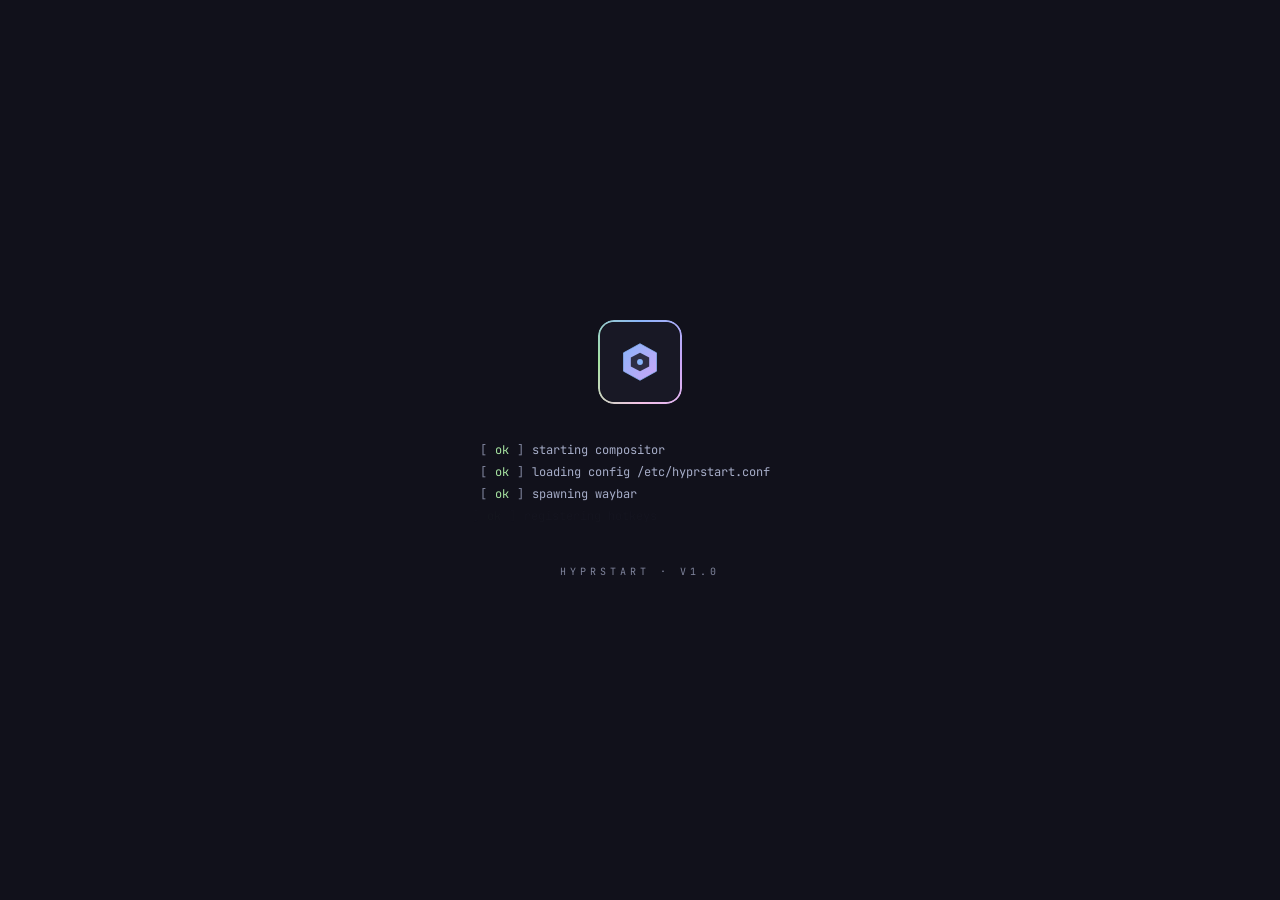
<file: apps/maya-gateway/static/index.html>
<!doctype html>
<html lang="en" data-theme="mocha">
  <head>
    <meta charset="UTF-8" />
    <link rel="icon" type="image/svg+xml" href="./favicon.svg" />
    <meta name="viewport" content="width=device-width, initial-scale=1.0" />
    <meta name="theme-color" content="#1e1e2e" />
    <title>hyprstart</title>
    <script type="module" crossorigin src="./assets/index-BjhPMW3C.js"></script>
    <link rel="modulepreload" crossorigin href="./assets/createLucideIcon-BkE7qnuN.js">
    <link rel="modulepreload" crossorigin href="./assets/clsx-Dt5TBCCM.js">
    <link rel="modulepreload" crossorigin href="./assets/image-BkZ1IErZ.js">
    <link rel="modulepreload" crossorigin href="./assets/gamepad-2-BOlGY-1d.js">
    <link rel="modulepreload" crossorigin href="./assets/store-DPxoyWSN.js">
    <link rel="modulepreload" crossorigin href="./assets/globe-wBlv-TBo.js">
    <link rel="modulepreload" crossorigin href="./assets/wifi-B4JgbPPD.js">
    <link rel="modulepreload" crossorigin href="./assets/trash-2-pexFG5-7.js">
    <link rel="modulepreload" crossorigin href="./assets/x-p-yrl-7L.js">
    <link rel="modulepreload" crossorigin href="./assets/feeds-r7RcxQAA.js">
    <link rel="stylesheet" crossorigin href="./assets/index-55WpSSGX.css">
  </head>
  <body>
    <div id="root"></div>
  </body>
</html>
</file>
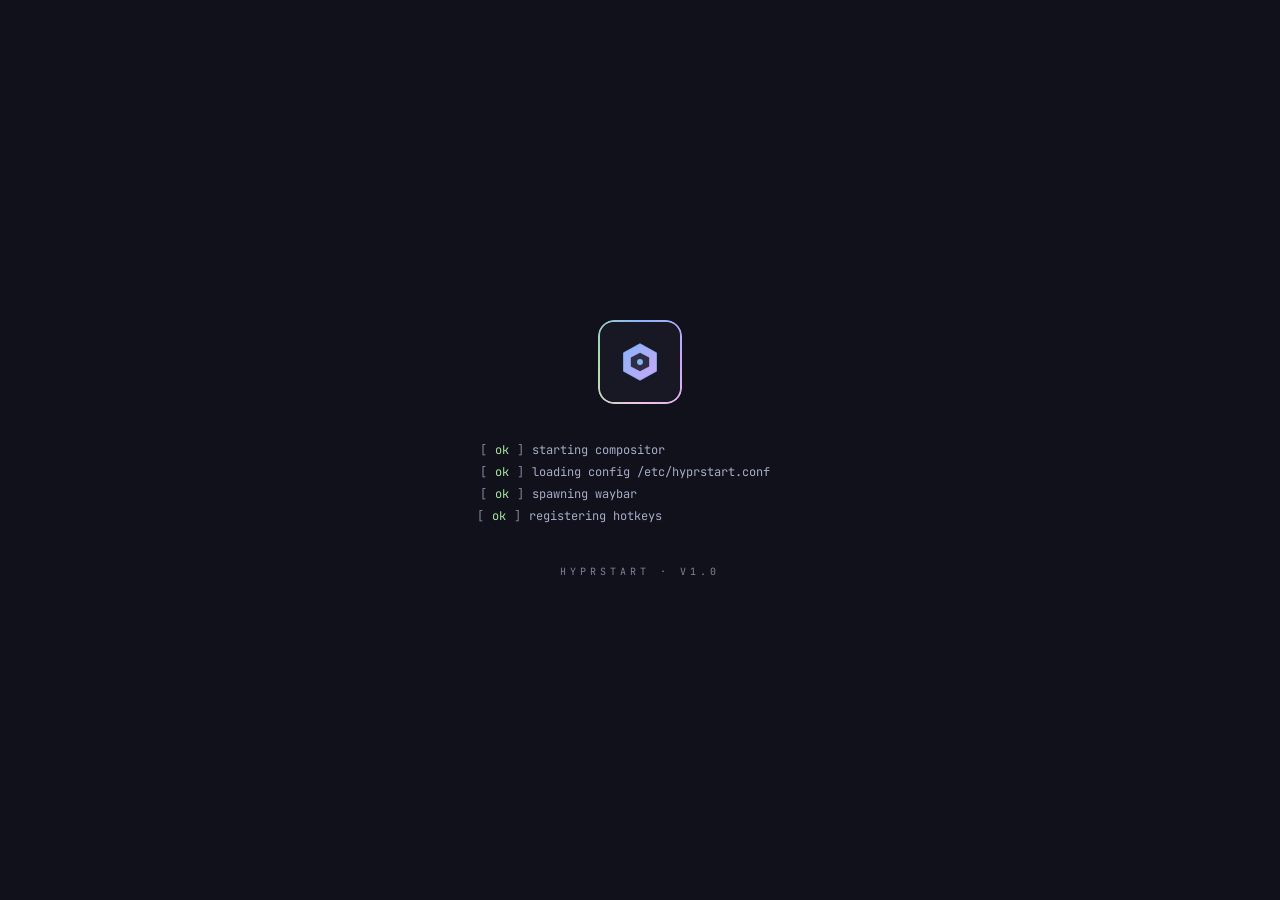
<file: apps/maya-gateway/src/maya_gateway/static/index.html>
<!doctype html>
<html lang="en" data-theme="mocha">
  <head>
    <meta charset="UTF-8" />
    <link rel="icon" type="image/svg+xml" href="./favicon.svg" />
    <meta name="viewport" content="width=device-width, initial-scale=1.0" />
    <meta name="theme-color" content="#1e1e2e" />
    <title>hyprstart</title>
    <script type="module" crossorigin src="./assets/index-PPx1In8X.js"></script>
    <link rel="modulepreload" crossorigin href="./assets/createLucideIcon-BkE7qnuN.js">
    <link rel="modulepreload" crossorigin href="./assets/clsx-Dt5TBCCM.js">
    <link rel="modulepreload" crossorigin href="./assets/image-BkZ1IErZ.js">
    <link rel="modulepreload" crossorigin href="./assets/gamepad-2-BOlGY-1d.js">
    <link rel="modulepreload" crossorigin href="./assets/store-CZF3RX6H.js">
    <link rel="modulepreload" crossorigin href="./assets/globe-wBlv-TBo.js">
    <link rel="modulepreload" crossorigin href="./assets/wifi-B4JgbPPD.js">
    <link rel="modulepreload" crossorigin href="./assets/trash-2-pexFG5-7.js">
    <link rel="modulepreload" crossorigin href="./assets/x-p-yrl-7L.js">
    <link rel="modulepreload" crossorigin href="./assets/feeds-r7RcxQAA.js">
    <link rel="stylesheet" crossorigin href="./assets/index-C437kwAf.css">
  
    <link rel="stylesheet" href="./static/gateway/audio/dictation-sdk.css" />
    <link rel="stylesheet" href="./static/gateway/auth/auth-shell.css" />
    <script type="module" src="./static/gateway/audio/dictation-sdk.js"></script>
    <script type="module" src="./static/gateway/auth/auth-session.js"></script>
    <script type="module" src="./static/gateway/auth/auth-gate.js"></script>
    <script type="module" src="./static/gateway/auth/auth-lock.js"></script>
    <script type="module" src="./static/gateway/auth/auth-waybar-chip.js"></script>
    <script type="module" src="./static/gateway/auth/auth-greeting.js"></script>
    <script type="module" src="./static/gateway/auth/auth-bridge.js"></script>
    <script src="./static/gateway/alpine.min.js" defer></script>
  </head>
  <body>
    <div id="root"></div>
  </body>
</html>
</file>
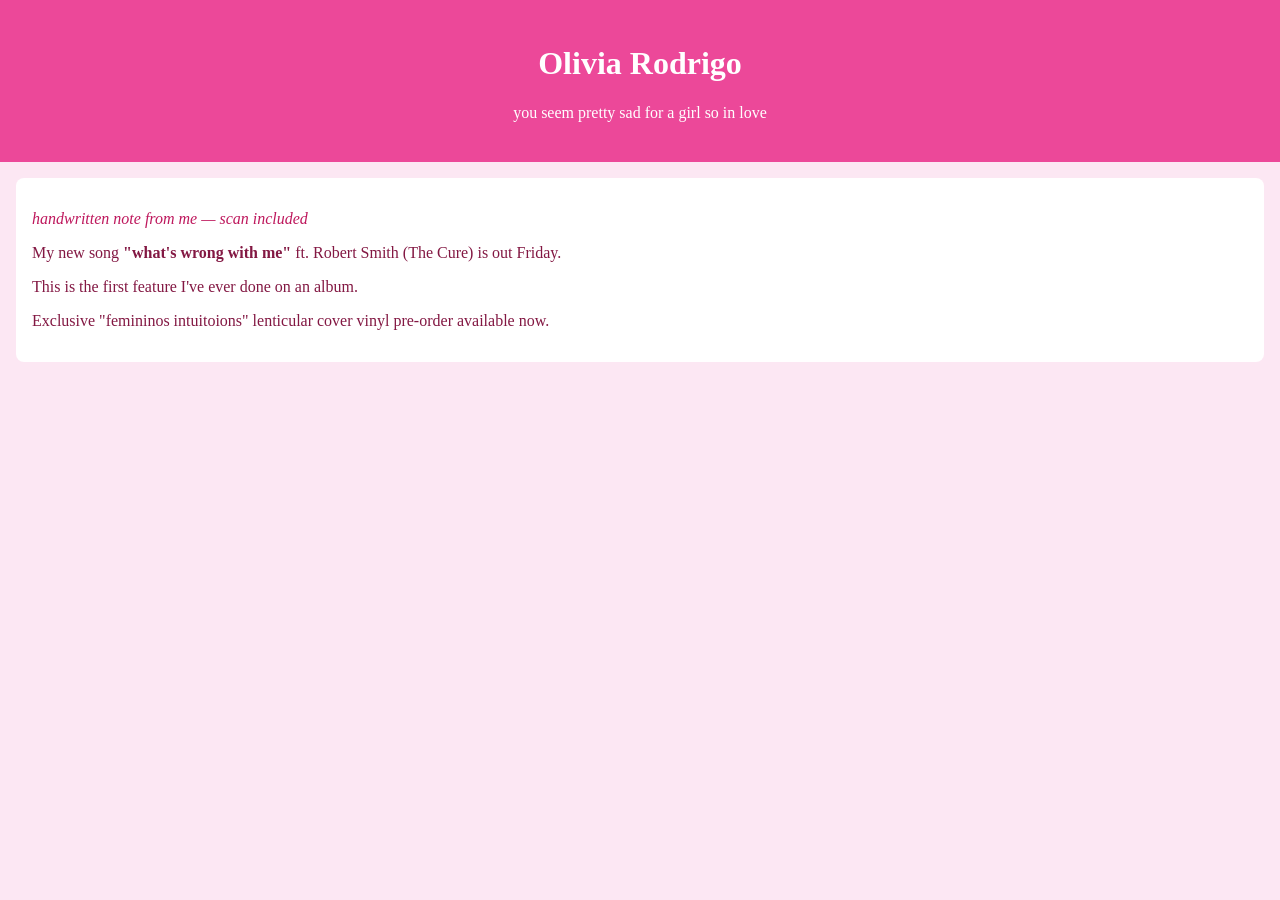
<file: apps/maya-gateway/src/maya_gateway/static/artifacts/86aed745-5301-4638-9a6d-60c1a66adc0e.html>
<!DOCTYPE html>
<html>
<head>
  <meta name="theme-color" content="#ec4899">
  <style>
    body { margin: 0; font-family: Georgia, serif; background: #fce7f3; color: #831843; }
    .header { background: #ec4899; color: white; padding: 24px; text-align: center; }
    .note { background: white; margin: 16px; padding: 16px; border-radius: 8px; }
    .polaroid { font-style: italic; color: #be185d; }
  </style>
</head>
<body>
  <div class="header">
    <h1>Olivia Rodrigo</h1>
    <p>you seem pretty sad for a girl so in love</p>
  </div>
  <div class="note">
    <p class="polaroid">handwritten note from me — scan included</p>
    <p>My new song <strong>"what's wrong with me"</strong> ft. Robert Smith (The Cure) is out Friday.</p>
    <p>This is the first feature I've ever done on an album.</p>
    <p>Exclusive "femininos intuitoions" lenticular cover vinyl pre-order available now.</p>
  </div>
</body>
</html>
</file>
<file: apps/maya-gateway/static/assets/index-55WpSSGX.css>
@import "https://fonts.googleapis.com/css2?family=Inter:wght@300;400;500;600;700&family=JetBrains+Mono:wght@400;500;600;700&display=swap";*,:before,:after,::backdrop{--tw-border-spacing-x:0;--tw-border-spacing-y:0;--tw-translate-x:0;--tw-translate-y:0;--tw-rotate:0;--tw-skew-x:0;--tw-skew-y:0;--tw-scale-x:1;--tw-scale-y:1;--tw-pan-x: ;--tw-pan-y: ;--tw-pinch-zoom: ;--tw-scroll-snap-strictness:proximity;--tw-gradient-from-position: ;--tw-gradient-via-position: ;--tw-gradient-to-position: ;--tw-ordinal: ;--tw-slashed-zero: ;--tw-numeric-figure: ;--tw-numeric-spacing: ;--tw-numeric-fraction: ;--tw-ring-inset: ;--tw-ring-offset-width:0px;--tw-ring-offset-color:#fff;--tw-ring-color:#3b82f680;--tw-ring-offset-shadow:0 0 #0000;--tw-ring-shadow:0 0 #0000;--tw-shadow:0 0 #0000;--tw-shadow-colored:0 0 #0000;--tw-blur: ;--tw-brightness: ;--tw-contrast: ;--tw-grayscale: ;--tw-hue-rotate: ;--tw-invert: ;--tw-saturate: ;--tw-sepia: ;--tw-drop-shadow: ;--tw-backdrop-blur: ;--tw-backdrop-brightness: ;--tw-backdrop-contrast: ;--tw-backdrop-grayscale: ;--tw-backdrop-hue-rotate: ;--tw-backdrop-invert: ;--tw-backdrop-opacity: ;--tw-backdrop-saturate: ;--tw-backdrop-sepia: ;--tw-contain-size: ;--tw-contain-layout: ;--tw-contain-paint: ;--tw-contain-style: }*,:before,:after{box-sizing:border-box;border:0 solid #e5e7eb}:before,:after{--tw-content:""}html,:host{-webkit-text-size-adjust:100%;tab-size:4;font-feature-settings:normal;font-variation-settings:normal;-webkit-tap-highlight-color:transparent;font-family:Inter,ui-sans-serif,system-ui,-apple-system,Segoe UI,Roboto,sans-serif;line-height:1.5}body{line-height:inherit;margin:0}hr{height:0;color:inherit;border-top-width:1px}abbr:where([title]){-webkit-text-decoration:underline dotted;text-decoration:underline dotted}h1,h2,h3,h4,h5,h6{font-size:inherit;font-weight:inherit}a{color:inherit;-webkit-text-decoration:inherit;text-decoration:inherit}b,strong{font-weight:bolder}code,kbd,samp,pre{font-feature-settings:normal;font-variation-settings:normal;font-family:JetBrains Mono,Fira Code,ui-monospace,SFMono-Regular,Menlo,monospace;font-size:1em}small{font-size:80%}sub,sup{vertical-align:baseline;font-size:75%;line-height:0;position:relative}sub{bottom:-.25em}sup{top:-.5em}table{text-indent:0;border-color:inherit;border-collapse:collapse}button,input,optgroup,select,textarea{font-feature-settings:inherit;font-variation-settings:inherit;font-family:inherit;font-size:100%;font-weight:inherit;line-height:inherit;letter-spacing:inherit;color:inherit;margin:0;padding:0}button,select{text-transform:none}button,input:where([type=button]),input:where([type=reset]),input:where([type=submit]){-webkit-appearance:button;background-color:#0000;background-image:none}:-moz-focusring{outline:auto}:-moz-ui-invalid{box-shadow:none}progress{vertical-align:baseline}::-webkit-inner-spin-button{height:auto}::-webkit-outer-spin-button{height:auto}[type=search]{-webkit-appearance:textfield;outline-offset:-2px}::-webkit-search-decoration{-webkit-appearance:none}::-webkit-file-upload-button{-webkit-appearance:button;font:inherit}summary{display:list-item}blockquote,dl,dd,h1,h2,h3,h4,h5,h6,hr,figure,p,pre{margin:0}fieldset{margin:0;padding:0}legend{padding:0}ol,ul,menu{margin:0;padding:0;list-style:none}dialog{padding:0}textarea{resize:vertical}input::-moz-placeholder{opacity:1;color:#9ca3af}textarea::-moz-placeholder{opacity:1;color:#9ca3af}input::placeholder,textarea::placeholder{opacity:1;color:#9ca3af}button,[role=button]{cursor:pointer}:disabled{cursor:default}img,svg,video,canvas,audio,iframe,embed,object{vertical-align:middle;display:block}img,video{max-width:100%;height:auto}[hidden]:where(:not([hidden=until-found])){display:none}.container{width:100%}@media (width>=640px){.container{max-width:640px}}@media (width>=768px){.container{max-width:768px}}@media (width>=1024px){.container{max-width:1024px}}@media (width>=1280px){.container{max-width:1280px}}@media (width>=1536px){.container{max-width:1536px}}.pointer-events-none{pointer-events:none}.pointer-events-auto{pointer-events:auto}.visible{visibility:visible}.fixed{position:fixed}.absolute{position:absolute}.relative{position:relative}.inset-0{inset:0}.-bottom-0\.5{bottom:-.125rem}.bottom-0{bottom:0}.left-0{left:0}.left-0\.5{left:.125rem}.left-1\/2{left:50%}.left-2{left:.5rem}.left-\[18px\]{left:18px}.right-0{right:0}.right-1\.5{right:.375rem}.right-2{right:.5rem}.right-3{right:.75rem}.top-0{top:0}.top-0\.5{top:.125rem}.top-1\.5{top:.375rem}.top-1\/2{top:50%}.top-12{top:3rem}.top-2{top:.5rem}.isolate{isolation:isolate}.z-10{z-index:10}.z-20{z-index:20}.z-\[115\]{z-index:115}.z-\[118\]{z-index:118}.z-\[120\]{z-index:120}.z-\[125\]{z-index:125}.z-\[300\]{z-index:300}.z-\[310\]{z-index:310}.z-\[40\]{z-index:40}.z-\[45\]{z-index:45}.z-\[55\]{z-index:55}.z-\[85\]{z-index:85}.col-span-2{grid-column:span 2/span 2}.mx-1{margin-left:.25rem;margin-right:.25rem}.mx-auto{margin-left:auto;margin-right:auto}.my-1{margin-top:.25rem;margin-bottom:.25rem}.my-2{margin-top:.5rem;margin-bottom:.5rem}.my-3{margin-top:.75rem;margin-bottom:.75rem}.my-6{margin-top:1.5rem;margin-bottom:1.5rem}.mb-0\.5{margin-bottom:.125rem}.mb-1{margin-bottom:.25rem}.mb-1\.5{margin-bottom:.375rem}.mb-10{margin-bottom:2.5rem}.mb-2{margin-bottom:.5rem}.mb-2\.5{margin-bottom:.625rem}.mb-3{margin-bottom:.75rem}.mb-4{margin-bottom:1rem}.ml-1{margin-left:.25rem}.ml-auto{margin-left:auto}.mr-1{margin-right:.25rem}.mr-1\.5{margin-right:.375rem}.mr-2{margin-right:.5rem}.mt-0\.5{margin-top:.125rem}.mt-1{margin-top:.25rem}.mt-10{margin-top:2.5rem}.mt-2{margin-top:.5rem}.mt-3{margin-top:.75rem}.mt-4{margin-top:1rem}.mt-5{margin-top:1.25rem}.block{display:block}.inline-block{display:inline-block}.inline{display:inline}.flex{display:flex}.inline-flex{display:inline-flex}.table{display:table}.grid{display:grid}.hidden{display:none}.aspect-video{aspect-ratio:16/9}.h-1{height:.25rem}.h-10{height:2.5rem}.h-12{height:3rem}.h-14{height:3.5rem}.h-2{height:.5rem}.h-2\.5{height:.625rem}.h-20{height:5rem}.h-24{height:6rem}.h-3{height:.75rem}.h-4{height:1rem}.h-5{height:1.25rem}.h-56{height:14rem}.h-7{height:1.75rem}.h-8{height:2rem}.h-9{height:2.25rem}.h-full{height:100%}.h-px{height:1px}.max-h-\[52vh\]{max-height:52vh}.min-h-0{min-height:0}.min-h-\[120px\]{min-height:120px}.w-0\.5{width:.125rem}.w-1{width:.25rem}.w-1\.5{width:.375rem}.w-10{width:2.5rem}.w-12{width:3rem}.w-2\.5{width:.625rem}.w-20{width:5rem}.w-24{width:6rem}.w-3{width:.75rem}.w-32{width:8rem}.w-4{width:1rem}.w-44{width:11rem}.w-5{width:1.25rem}.w-52{width:13rem}.w-56{width:14rem}.w-6{width:1.5rem}.w-64{width:16rem}.w-7{width:1.75rem}.w-72{width:18rem}.w-8{width:2rem}.w-80{width:20rem}.w-9{width:2.25rem}.w-\[40\%\]{width:40%}.w-\[640px\]{width:640px}.w-\[68px\]{width:68px}.w-\[70\%\]{width:70%}.w-full{width:100%}.w-px{width:1px}.min-w-0{min-width:0}.min-w-\[12px\]{min-width:12px}.min-w-\[60px\]{min-width:60px}.max-w-2xl{max-width:42rem}.max-w-\[180px\]{max-width:180px}.max-w-\[200px\]{max-width:200px}.max-w-\[280px\]{max-width:280px}.max-w-\[7\.5rem\]{max-width:7.5rem}.max-w-\[92vw\]{max-width:92vw}.max-w-md{max-width:28rem}.max-w-sm{max-width:24rem}.max-w-xl{max-width:36rem}.flex-1{flex:1}.shrink-0{flex-shrink:0}.grow{flex-grow:1}.border-collapse{border-collapse:collapse}.origin-top-left{transform-origin:0 0}.-translate-x-1\/2{--tw-translate-x:-50%;transform:translate(var(--tw-translate-x), var(--tw-translate-y)) rotate(var(--tw-rotate)) skewX(var(--tw-skew-x)) skewY(var(--tw-skew-y)) scaleX(var(--tw-scale-x)) scaleY(var(--tw-scale-y))}.-translate-y-1\/2{--tw-translate-y:-50%;transform:translate(var(--tw-translate-x), var(--tw-translate-y)) rotate(var(--tw-rotate)) skewX(var(--tw-skew-x)) skewY(var(--tw-skew-y)) scaleX(var(--tw-scale-x)) scaleY(var(--tw-scale-y))}.transform{transform:translate(var(--tw-translate-x), var(--tw-translate-y)) rotate(var(--tw-rotate)) skewX(var(--tw-skew-x)) skewY(var(--tw-skew-y)) scaleX(var(--tw-scale-x)) scaleY(var(--tw-scale-y))}@keyframes fade-in{0%{opacity:0}to{opacity:1}}.animate-fade-in{animation:.4s forwards fade-in}@keyframes pulse-soft{0%,to{opacity:.6}50%{opacity:1}}.animate-pulse-soft{animation:2.4s ease-in-out infinite pulse-soft}@keyframes scale-in{0%{opacity:0;transform:scale(.94)}to{opacity:1;transform:scale(1)}}.animate-scale-in{animation:.18s cubic-bezier(.05,.9,.1,1.05) forwards scale-in}@keyframes spin-slow{to{transform:rotate(360deg)}}.animate-spin-slow{animation:22s linear infinite spin-slow}.cursor-default{cursor:default}.cursor-grab{cursor:grab}.cursor-pointer{cursor:pointer}.select-none{-webkit-user-select:none;user-select:none}.resize-none{resize:none}.list-decimal{list-style-type:decimal}.list-disc{list-style-type:disc}.grid-cols-1{grid-template-columns:repeat(1,minmax(0,1fr))}.grid-cols-2{grid-template-columns:repeat(2,minmax(0,1fr))}.grid-cols-3{grid-template-columns:repeat(3,minmax(0,1fr))}.grid-cols-4{grid-template-columns:repeat(4,minmax(0,1fr))}.grid-cols-7{grid-template-columns:repeat(7,minmax(0,1fr))}.grid-cols-\[repeat\(auto-fill\,minmax\(120px\,1fr\)\)\]{grid-template-columns:repeat(auto-fill,minmax(120px,1fr))}.grid-cols-\[repeat\(auto-fill\,minmax\(140px\,1fr\)\)\]{grid-template-columns:repeat(auto-fill,minmax(140px,1fr))}.grid-cols-\[repeat\(auto-fill\,minmax\(160px\,1fr\)\)\]{grid-template-columns:repeat(auto-fill,minmax(160px,1fr))}.grid-cols-\[repeat\(auto-fill\,minmax\(180px\,1fr\)\)\]{grid-template-columns:repeat(auto-fill,minmax(180px,1fr))}.flex-col{flex-direction:column}.flex-wrap{flex-wrap:wrap}.items-start{align-items:flex-start}.items-end{align-items:flex-end}.items-center{align-items:center}.items-stretch{align-items:stretch}.justify-start{justify-content:flex-start}.justify-end{justify-content:flex-end}.justify-center{justify-content:center}.justify-between{justify-content:space-between}.gap-0{gap:0}.gap-0\.5{gap:.125rem}.gap-1{gap:.25rem}.gap-1\.5{gap:.375rem}.gap-2{gap:.5rem}.gap-2\.5{gap:.625rem}.gap-3{gap:.75rem}.gap-4{gap:1rem}.gap-5{gap:1.25rem}.gap-6{gap:1.5rem}.gap-7{gap:1.75rem}.gap-x-6{-moz-column-gap:1.5rem;column-gap:1.5rem}.gap-y-1\.5{row-gap:.375rem}.space-y-1>:not([hidden])~:not([hidden]){--tw-space-y-reverse:0;margin-top:calc(.25rem * calc(1 - var(--tw-space-y-reverse)));margin-bottom:calc(.25rem * var(--tw-space-y-reverse))}.space-y-1\.5>:not([hidden])~:not([hidden]){--tw-space-y-reverse:0;margin-top:calc(.375rem * calc(1 - var(--tw-space-y-reverse)));margin-bottom:calc(.375rem * var(--tw-space-y-reverse))}.space-y-2>:not([hidden])~:not([hidden]){--tw-space-y-reverse:0;margin-top:calc(.5rem * calc(1 - var(--tw-space-y-reverse)));margin-bottom:calc(.5rem * var(--tw-space-y-reverse))}.space-y-3>:not([hidden])~:not([hidden]){--tw-space-y-reverse:0;margin-top:calc(.75rem * calc(1 - var(--tw-space-y-reverse)));margin-bottom:calc(.75rem * var(--tw-space-y-reverse))}.space-y-6>:not([hidden])~:not([hidden]){--tw-space-y-reverse:0;margin-top:calc(1.5rem * calc(1 - var(--tw-space-y-reverse)));margin-bottom:calc(1.5rem * var(--tw-space-y-reverse))}.space-y-8>:not([hidden])~:not([hidden]){--tw-space-y-reverse:0;margin-top:calc(2rem * calc(1 - var(--tw-space-y-reverse)));margin-bottom:calc(2rem * var(--tw-space-y-reverse))}.divide-y>:not([hidden])~:not([hidden]){--tw-divide-y-reverse:0;border-top-width:calc(1px * calc(1 - var(--tw-divide-y-reverse)));border-bottom-width:calc(1px * var(--tw-divide-y-reverse))}.divide-white\/5>:not([hidden])~:not([hidden]){border-color:#ffffff0d}.overflow-auto{overflow:auto}.overflow-hidden{overflow:hidden}.overflow-x-auto{overflow-x:auto}.truncate{text-overflow:ellipsis;white-space:nowrap;overflow:hidden}.whitespace-nowrap{white-space:nowrap}.whitespace-pre{white-space:pre}.break-all{word-break:break-all}.rounded{border-radius:.25rem}.rounded-2xl{border-radius:16px}.rounded-full{border-radius:9999px}.rounded-lg{border-radius:.5rem}.rounded-md{border-radius:.375rem}.rounded-sm{border-radius:.125rem}.rounded-xl{border-radius:12px}.border{border-width:1px}.border-0{border-width:0}.border-2{border-width:2px}.border-b{border-bottom-width:1px}.border-l{border-left-width:1px}.border-l-\[3px\]{border-left-width:3px}.border-r{border-right-width:1px}.border-t{border-top-width:1px}.border-accent{--tw-border-opacity:1;border-color:rgb(var(--accent) / var(--tw-border-opacity,1))}.border-accent\/30{border-color:rgb(var(--accent) / .3)}.border-accent\/50{border-color:rgb(var(--accent) / .5)}.border-accent\/60{border-color:rgb(var(--accent) / .6)}.border-base\/80{border-color:rgb(var(--base) / .8)}.border-line{--tw-border-opacity:1;border-color:rgb(var(--line) / var(--tw-border-opacity,1))}.border-line\/40{border-color:rgb(var(--line) / .4)}.border-transparent{border-color:#0000}.border-white\/10{border-color:#ffffff1a}.border-white\/20{border-color:#fff3}.border-white\/5{border-color:#ffffff0d}.border-yellow-300\/10{border-color:#fde0471a}.border-t-accent{--tw-border-opacity:1;border-top-color:rgb(var(--accent) / var(--tw-border-opacity,1))}.bg-\[\#a6e3a1\]{--tw-bg-opacity:1;background-color:rgb(166 227 161/var(--tw-bg-opacity,1))}.bg-\[\#f38ba8\]{--tw-bg-opacity:1;background-color:rgb(243 139 168/var(--tw-bg-opacity,1))}.bg-\[\#f9e2af\]{--tw-bg-opacity:1;background-color:rgb(249 226 175/var(--tw-bg-opacity,1))}.bg-accent{--tw-bg-opacity:1;background-color:rgb(var(--accent) / var(--tw-bg-opacity,1))}.bg-accent\/15{background-color:rgb(var(--accent) / .15)}.bg-accent\/20{background-color:rgb(var(--accent) / .2)}.bg-accent\/25{background-color:rgb(var(--accent) / .25)}.bg-accent\/30{background-color:rgb(var(--accent) / .3)}.bg-accent\/40{background-color:rgb(var(--accent) / .4)}.bg-base{--tw-bg-opacity:1;background-color:rgb(var(--base) / var(--tw-bg-opacity,1))}.bg-base\/20{background-color:rgb(var(--base) / .2)}.bg-base\/25{background-color:rgb(var(--base) / .25)}.bg-base\/30{background-color:rgb(var(--base) / .3)}.bg-base\/40{background-color:rgb(var(--base) / .4)}.bg-base\/60{background-color:rgb(var(--base) / .6)}.bg-base\/70{background-color:rgb(var(--base) / .7)}.bg-black{--tw-bg-opacity:1;background-color:rgb(0 0 0/var(--tw-bg-opacity,1))}.bg-black\/35{background-color:#00000059}.bg-black\/40{background-color:#0006}.bg-black\/55{background-color:#0000008c}.bg-crust{--tw-bg-opacity:1;background-color:rgb(var(--crust) / var(--tw-bg-opacity,1))}.bg-crust\/65{background-color:rgb(var(--crust) / .65)}.bg-crust\/80{background-color:rgb(var(--crust) / .8)}.bg-mantle{--tw-bg-opacity:1;background-color:rgb(var(--mantle) / var(--tw-bg-opacity,1))}.bg-mantle\/40{background-color:rgb(var(--mantle) / .4)}.bg-mantle\/60{background-color:rgb(var(--mantle) / .6)}.bg-mantle\/70{background-color:rgb(var(--mantle) / .7)}.bg-mantle\/85{background-color:rgb(var(--mantle) / .85)}.bg-mantle\/90{background-color:rgb(var(--mantle) / .9)}.bg-mantle\/95{background-color:rgb(var(--mantle) / .95)}.bg-red-500\/20{background-color:#ef444433}.bg-surface{--tw-bg-opacity:1;background-color:rgb(var(--surface) / var(--tw-bg-opacity,1))}.bg-surface\/40{background-color:rgb(var(--surface) / .4)}.bg-surface\/60{background-color:rgb(var(--surface) / .6)}.bg-surface\/70{background-color:rgb(var(--surface) / .7)}.bg-surface\/80{background-color:rgb(var(--surface) / .8)}.bg-transparent{background-color:#0000}.bg-white{--tw-bg-opacity:1;background-color:rgb(255 255 255/var(--tw-bg-opacity,1))}.bg-white\/10{background-color:#ffffff1a}.bg-white\/15{background-color:#ffffff26}.bg-white\/40{background-color:#fff6}.bg-white\/5{background-color:#ffffff0d}.bg-yellow-300\/5{background-color:#fde0470d}.bg-cover{background-size:cover}.bg-center{background-position:50%}.object-cover{-o-object-fit:cover;object-fit:cover}.p-0\.5{padding:.125rem}.p-1{padding:.25rem}.p-1\.5{padding:.375rem}.p-2{padding:.5rem}.p-3{padding:.75rem}.p-4{padding:1rem}.p-5{padding:1.25rem}.p-6{padding:1.5rem}.px-0\.5{padding-left:.125rem;padding-right:.125rem}.px-1{padding-left:.25rem;padding-right:.25rem}.px-1\.5{padding-left:.375rem;padding-right:.375rem}.px-2{padding-left:.5rem;padding-right:.5rem}.px-2\.5{padding-left:.625rem;padding-right:.625rem}.px-3{padding-left:.75rem;padding-right:.75rem}.px-4{padding-left:1rem;padding-right:1rem}.px-5{padding-left:1.25rem;padding-right:1.25rem}.px-6{padding-left:1.5rem;padding-right:1.5rem}.py-0\.5{padding-top:.125rem;padding-bottom:.125rem}.py-1{padding-top:.25rem;padding-bottom:.25rem}.py-1\.5{padding-top:.375rem;padding-bottom:.375rem}.py-10{padding-top:2.5rem;padding-bottom:2.5rem}.py-12{padding-top:3rem;padding-bottom:3rem}.py-2{padding-top:.5rem;padding-bottom:.5rem}.py-2\.5{padding-top:.625rem;padding-bottom:.625rem}.py-3{padding-top:.75rem;padding-bottom:.75rem}.py-4{padding-top:1rem;padding-bottom:1rem}.py-6{padding-top:1.5rem;padding-bottom:1.5rem}.pb-2{padding-bottom:.5rem}.pl-3{padding-left:.75rem}.pl-5{padding-left:1.25rem}.pl-7{padding-left:1.75rem}.pr-1{padding-right:.25rem}.pr-1\.5{padding-right:.375rem}.pr-2{padding-right:.5rem}.pr-3{padding-right:.75rem}.pt-0\.5{padding-top:.125rem}.pt-3{padding-top:.75rem}.pt-\[14vh\]{padding-top:14vh}.text-left{text-align:left}.text-center{text-align:center}.text-right{text-align:right}.align-middle{vertical-align:middle}.font-mono{font-family:JetBrains Mono,Fira Code,ui-monospace,SFMono-Regular,Menlo,monospace}.font-sans{font-family:Inter,ui-sans-serif,system-ui,-apple-system,Segoe UI,Roboto,sans-serif}.text-2xl{font-size:1.5rem;line-height:2rem}.text-4xl{font-size:2.25rem;line-height:2.5rem}.text-5xl{font-size:3rem;line-height:1}.text-7xl{font-size:4.5rem;line-height:1}.text-\[0\.8125rem\]{font-size:.8125rem}.text-\[100px\]{font-size:100px}.text-\[10px\]{font-size:10px}.text-\[11px\]{font-size:11px}.text-\[12px\]{font-size:12px}.text-\[13px\]{font-size:13px}.text-\[14px\]{font-size:14px}.text-\[2\.75rem\]{font-size:2.75rem}.text-\[6px\]{font-size:6px}.text-\[9px\]{font-size:9px}.text-base{font-size:1rem;line-height:1.5rem}.text-lg{font-size:1.125rem;line-height:1.75rem}.text-sm{font-size:.875rem;line-height:1.25rem}.text-xl{font-size:1.25rem;line-height:1.75rem}.text-xs{font-size:.75rem;line-height:1rem}.font-extralight{font-weight:200}.font-light{font-weight:300}.font-medium{font-weight:500}.font-semibold{font-weight:600}.uppercase{text-transform:uppercase}.capitalize{text-transform:capitalize}.italic{font-style:italic}.tabular-nums{--tw-numeric-spacing:tabular-nums;font-variant-numeric:var(--tw-ordinal) var(--tw-slashed-zero) var(--tw-numeric-figure) var(--tw-numeric-spacing) var(--tw-numeric-fraction)}.leading-6{line-height:1.5rem}.leading-\[7px\]{line-height:7px}.leading-none{line-height:1}.leading-relaxed{line-height:1.625}.leading-snug{line-height:1.375}.leading-tight{line-height:1.25}.tracking-\[0\.25em\]{letter-spacing:.25em}.tracking-\[0\.28em\]{letter-spacing:.28em}.tracking-\[0\.2em\]{letter-spacing:.2em}.tracking-\[0\.3em\]{letter-spacing:.3em}.tracking-\[0\.4em\]{letter-spacing:.4em}.tracking-tight{letter-spacing:-.025em}.tracking-wide{letter-spacing:.025em}.tracking-wider{letter-spacing:.05em}.tracking-widest{letter-spacing:.1em}.text-accent{--tw-text-opacity:1;color:rgb(var(--accent) / var(--tw-text-opacity,1))}.text-accent\/60{color:rgb(var(--accent) / .6)}.text-accent\/80{color:rgb(var(--accent) / .8)}.text-accent2{--tw-text-opacity:1;color:rgb(var(--accent2) / var(--tw-text-opacity,1))}.text-accent2\/80{color:rgb(var(--accent2) / .8)}.text-accent3{--tw-text-opacity:1;color:rgb(var(--accent3) / var(--tw-text-opacity,1))}.text-accent4{--tw-text-opacity:1;color:rgb(var(--accent4) / var(--tw-text-opacity,1))}.text-base{--tw-text-opacity:1;color:rgb(var(--base) / var(--tw-text-opacity,1))}.text-black{--tw-text-opacity:1;color:rgb(0 0 0/var(--tw-text-opacity,1))}.text-black\/70{color:#000000b3}.text-cyan-200{--tw-text-opacity:1;color:rgb(165 243 252/var(--tw-text-opacity,1))}.text-ink{--tw-text-opacity:1;color:rgb(var(--text) / var(--tw-text-opacity,1))}.text-mantle{--tw-text-opacity:1;color:rgb(var(--mantle) / var(--tw-text-opacity,1))}.text-muted{--tw-text-opacity:1;color:rgb(var(--muted) / var(--tw-text-opacity,1))}.text-muted\/60{color:rgb(var(--muted) / .6)}.text-muted\/70{color:rgb(var(--muted) / .7)}.text-muted\/80{color:rgb(var(--muted) / .8)}.text-muted\/90{color:rgb(var(--muted) / .9)}.text-red-300{--tw-text-opacity:1;color:rgb(252 165 165/var(--tw-text-opacity,1))}.text-red-400{--tw-text-opacity:1;color:rgb(248 113 113/var(--tw-text-opacity,1))}.text-sky-300{--tw-text-opacity:1;color:rgb(125 211 252/var(--tw-text-opacity,1))}.text-slate-300{--tw-text-opacity:1;color:rgb(203 213 225/var(--tw-text-opacity,1))}.text-subtext{--tw-text-opacity:1;color:rgb(var(--subtext) / var(--tw-text-opacity,1))}.text-subtext\/95{color:rgb(var(--subtext) / .95)}.text-text{--tw-text-opacity:1;color:rgb(var(--text) / var(--tw-text-opacity,1))}.text-text\/90{color:rgb(var(--text) / .9)}.text-text\/95{color:rgb(var(--text) / .95)}.text-yellow-300{--tw-text-opacity:1;color:rgb(253 224 71/var(--tw-text-opacity,1))}.text-yellow-300\/90{color:#fde047e6}.underline{text-decoration-line:underline}.decoration-accent\/40{-webkit-text-decoration-color:rgb(var(--accent) / .4);text-decoration-color:rgb(var(--accent) / .4)}.underline-offset-2{text-underline-offset:2px}.underline-offset-4{text-underline-offset:4px}.accent-\[rgb\(var\(--accent\)\)\]{accent-color:rgb(var(--accent))}.accent-accent{accent-color:rgb(var(--accent) / 1)}.opacity-0{opacity:0}.opacity-30{opacity:.3}.opacity-45{opacity:.45}.opacity-60{opacity:.6}.opacity-70{opacity:.7}.shadow{--tw-shadow:0 1px 3px 0 #0000001a, 0 1px 2px -1px #0000001a;--tw-shadow-colored:0 1px 3px 0 var(--tw-shadow-color), 0 1px 2px -1px var(--tw-shadow-color);box-shadow:var(--tw-ring-offset-shadow,0 0 #0000), var(--tw-ring-shadow,0 0 #0000), var(--tw-shadow)}.shadow-\[0_8px_32px_rgba\(0\,0\,0\,0\.45\)\]{--tw-shadow:0 8px 32px #00000073;--tw-shadow-colored:0 8px 32px var(--tw-shadow-color);box-shadow:var(--tw-ring-offset-shadow,0 0 #0000), var(--tw-ring-shadow,0 0 #0000), var(--tw-shadow)}.shadow-glow{--tw-shadow:0 0 24px rgb(var(--accent) / .45);--tw-shadow-colored:0 0 24px var(--tw-shadow-color);box-shadow:var(--tw-ring-offset-shadow,0 0 #0000), var(--tw-ring-shadow,0 0 #0000), var(--tw-shadow)}.shadow-inner{--tw-shadow:inset 0 2px 4px 0 #0000000d;--tw-shadow-colored:inset 0 2px 4px 0 var(--tw-shadow-color);box-shadow:var(--tw-ring-offset-shadow,0 0 #0000), var(--tw-ring-shadow,0 0 #0000), var(--tw-shadow)}.shadow-xl{--tw-shadow:0 20px 25px -5px #0000001a, 0 8px 10px -6px #0000001a;--tw-shadow-colored:0 20px 25px -5px var(--tw-shadow-color), 0 8px 10px -6px var(--tw-shadow-color);box-shadow:var(--tw-ring-offset-shadow,0 0 #0000), var(--tw-ring-shadow,0 0 #0000), var(--tw-shadow)}.outline-none{outline-offset:2px;outline:2px solid #0000}.ring-1{--tw-ring-offset-shadow:var(--tw-ring-inset) 0 0 0 var(--tw-ring-offset-width) var(--tw-ring-offset-color);--tw-ring-shadow:var(--tw-ring-inset) 0 0 0 calc(1px + var(--tw-ring-offset-width)) var(--tw-ring-color);box-shadow:var(--tw-ring-offset-shadow), var(--tw-ring-shadow), var(--tw-shadow,0 0 #0000)}.ring-2{--tw-ring-offset-shadow:var(--tw-ring-inset) 0 0 0 var(--tw-ring-offset-width) var(--tw-ring-offset-color);--tw-ring-shadow:var(--tw-ring-inset) 0 0 0 calc(2px + var(--tw-ring-offset-width)) var(--tw-ring-color);box-shadow:var(--tw-ring-offset-shadow), var(--tw-ring-shadow), var(--tw-shadow,0 0 #0000)}.ring-inset{--tw-ring-inset:inset}.ring-accent\/40{--tw-ring-color:rgb(var(--accent) / .4)}.ring-accent\/50{--tw-ring-color:rgb(var(--accent) / .5)}.blur{--tw-blur:blur(8px);filter:var(--tw-blur) var(--tw-brightness) var(--tw-contrast) var(--tw-grayscale) var(--tw-hue-rotate) var(--tw-invert) var(--tw-saturate) var(--tw-sepia) var(--tw-drop-shadow)}.drop-shadow-\[0_1px_2px_rgba\(0\,0\,0\,0\.5\)\]{--tw-drop-shadow:drop-shadow(0 1px 2px #00000080);filter:var(--tw-blur) var(--tw-brightness) var(--tw-contrast) var(--tw-grayscale) var(--tw-hue-rotate) var(--tw-invert) var(--tw-saturate) var(--tw-sepia) var(--tw-drop-shadow)}.drop-shadow-\[0_1px_3px_rgba\(0\,0\,0\,0\.8\)\]{--tw-drop-shadow:drop-shadow(0 1px 3px #000c);filter:var(--tw-blur) var(--tw-brightness) var(--tw-contrast) var(--tw-grayscale) var(--tw-hue-rotate) var(--tw-invert) var(--tw-saturate) var(--tw-sepia) var(--tw-drop-shadow)}.drop-shadow-\[0_1px_4px_rgba\(0\,0\,0\,0\.85\)\]{--tw-drop-shadow:drop-shadow(0 1px 4px #000000d9);filter:var(--tw-blur) var(--tw-brightness) var(--tw-contrast) var(--tw-grayscale) var(--tw-hue-rotate) var(--tw-invert) var(--tw-saturate) var(--tw-sepia) var(--tw-drop-shadow)}.drop-shadow-\[0_1px_8px_rgba\(0\,0\,0\,0\.6\)\]{--tw-drop-shadow:drop-shadow(0 1px 8px #0009);filter:var(--tw-blur) var(--tw-brightness) var(--tw-contrast) var(--tw-grayscale) var(--tw-hue-rotate) var(--tw-invert) var(--tw-saturate) var(--tw-sepia) var(--tw-drop-shadow)}.drop-shadow-\[0_2px_12px_rgba\(0\,0\,0\,0\.75\)\]{--tw-drop-shadow:drop-shadow(0 2px 12px #000000bf);filter:var(--tw-blur) var(--tw-brightness) var(--tw-contrast) var(--tw-grayscale) var(--tw-hue-rotate) var(--tw-invert) var(--tw-saturate) var(--tw-sepia) var(--tw-drop-shadow)}.drop-shadow-\[0_2px_14px_rgba\(0\,0\,0\,0\.65\)\]{--tw-drop-shadow:drop-shadow(0 2px 14px #000000a6);filter:var(--tw-blur) var(--tw-brightness) var(--tw-contrast) var(--tw-grayscale) var(--tw-hue-rotate) var(--tw-invert) var(--tw-saturate) var(--tw-sepia) var(--tw-drop-shadow)}.drop-shadow-\[0_2px_24px_rgba\(0\,0\,0\,0\.5\)\]{--tw-drop-shadow:drop-shadow(0 2px 24px #00000080);filter:var(--tw-blur) var(--tw-brightness) var(--tw-contrast) var(--tw-grayscale) var(--tw-hue-rotate) var(--tw-invert) var(--tw-saturate) var(--tw-sepia) var(--tw-drop-shadow)}.drop-shadow-\[0_4px_30px_rgba\(0\,0\,0\,0\.6\)\]{--tw-drop-shadow:drop-shadow(0 4px 30px #0009);filter:var(--tw-blur) var(--tw-brightness) var(--tw-contrast) var(--tw-grayscale) var(--tw-hue-rotate) var(--tw-invert) var(--tw-saturate) var(--tw-sepia) var(--tw-drop-shadow)}.\!filter{filter:var(--tw-blur) var(--tw-brightness) var(--tw-contrast) var(--tw-grayscale) var(--tw-hue-rotate) var(--tw-invert) var(--tw-saturate) var(--tw-sepia) var(--tw-drop-shadow)!important}.filter{filter:var(--tw-blur) var(--tw-brightness) var(--tw-contrast) var(--tw-grayscale) var(--tw-hue-rotate) var(--tw-invert) var(--tw-saturate) var(--tw-sepia) var(--tw-drop-shadow)}.backdrop-blur-md{--tw-backdrop-blur:blur(12px);-webkit-backdrop-filter:var(--tw-backdrop-blur) var(--tw-backdrop-brightness) var(--tw-backdrop-contrast) var(--tw-backdrop-grayscale) var(--tw-backdrop-hue-rotate) var(--tw-backdrop-invert) var(--tw-backdrop-opacity) var(--tw-backdrop-saturate) var(--tw-backdrop-sepia);backdrop-filter:var(--tw-backdrop-blur) var(--tw-backdrop-brightness) var(--tw-backdrop-contrast) var(--tw-backdrop-grayscale) var(--tw-backdrop-hue-rotate) var(--tw-backdrop-invert) var(--tw-backdrop-opacity) var(--tw-backdrop-saturate) var(--tw-backdrop-sepia)}.backdrop-blur-sm{--tw-backdrop-blur:blur(4px);-webkit-backdrop-filter:var(--tw-backdrop-blur) var(--tw-backdrop-brightness) var(--tw-backdrop-contrast) var(--tw-backdrop-grayscale) var(--tw-backdrop-hue-rotate) var(--tw-backdrop-invert) var(--tw-backdrop-opacity) var(--tw-backdrop-saturate) var(--tw-backdrop-sepia);backdrop-filter:var(--tw-backdrop-blur) var(--tw-backdrop-brightness) var(--tw-backdrop-contrast) var(--tw-backdrop-grayscale) var(--tw-backdrop-hue-rotate) var(--tw-backdrop-invert) var(--tw-backdrop-opacity) var(--tw-backdrop-saturate) var(--tw-backdrop-sepia)}.transition{transition-property:color,background-color,border-color,text-decoration-color,fill,stroke,opacity,box-shadow,transform,filter,-webkit-backdrop-filter,backdrop-filter;transition-duration:.15s;transition-timing-function:cubic-bezier(.4,0,.2,1)}.transition-all{transition-property:all;transition-duration:.15s;transition-timing-function:cubic-bezier(.4,0,.2,1)}.transition-colors{transition-property:color,background-color,border-color,text-decoration-color,fill,stroke;transition-duration:.15s;transition-timing-function:cubic-bezier(.4,0,.2,1)}.transition-opacity{transition-property:opacity;transition-duration:.15s;transition-timing-function:cubic-bezier(.4,0,.2,1)}.duration-100{transition-duration:.1s}.duration-700{transition-duration:.7s}:root,[data-theme=mocha]{--base:30 30 46;--mantle:24 24 37;--crust:17 17 27;--surface:49 50 68;--surface2:69 71 90;--overlay:88 91 112;--text:205 214 244;--subtext:166 173 200;--muted:127 132 156;--line:49 50 68;--accent:137 180 250;--accent2:203 166 247;--accent3:245 194 231;--accent4:166 227 161;--red:243 139 168;--yellow:249 226 175;--green:166 227 161}[data-theme=tokyo]{--base:26 27 38;--mantle:22 22 30;--crust:16 16 24;--surface:36 40 59;--surface2:47 53 78;--overlay:86 95 137;--text:192 202 245;--subtext:169 177 214;--muted:86 95 137;--line:36 40 59;--accent:122 162 247;--accent2:187 154 247;--accent3:247 118 142;--accent4:158 206 106;--red:247 118 142;--yellow:224 175 104;--green:158 206 106}[data-theme=rose]{--base:25 23 36;--mantle:31 29 46;--crust:20 18 32;--surface:38 35 58;--surface2:56 51 80;--overlay:110 106 134;--text:224 222 244;--subtext:144 140 170;--muted:110 106 134;--line:38 35 58;--accent:196 167 231;--accent2:235 188 186;--accent3:246 193 119;--accent4:156 207 216;--red:235 111 146;--yellow:246 193 119;--green:156 207 216}[data-theme=gruv]{--base:40 40 40;--mantle:29 32 33;--crust:18 20 21;--surface:60 56 54;--surface2:80 73 69;--overlay:124 111 100;--text:235 219 178;--subtext:213 196 161;--muted:168 153 132;--line:60 56 54;--accent:250 189 47;--accent2:254 128 25;--accent3:184 187 38;--accent4:131 165 152;--red:251 73 52;--yellow:250 189 47;--green:184 187 38}[data-theme=latte]{--base:239 241 245;--mantle:230 233 239;--crust:220 224 232;--surface:204 208 218;--surface2:188 192 204;--overlay:156 160 176;--text:76 79 105;--subtext:92 95 119;--muted:124 127 147;--line:204 208 218;--accent:30 102 245;--accent2:136 57 239;--accent3:234 118 203;--accent4:64 160 43;--red:210 15 57;--yellow:223 142 29;--green:64 160 43}html,body,#root{height:100%;margin:0;padding:0;overflow:hidden}body{background:rgb(var(--crust));color:rgb(var(--text));-webkit-font-smoothing:antialiased;text-rendering:optimizelegibility;font-feature-settings:"ss01", "cv11";font-family:Inter,ui-sans-serif,system-ui,sans-serif}*{box-sizing:border-box}button{font-family:inherit}::-webkit-scrollbar{width:8px;height:8px}::-webkit-scrollbar-track{background:0 0}::-webkit-scrollbar-thumb{background:rgb(var(--surface2) / .6);border-radius:999px}::-webkit-scrollbar-thumb:hover{background:rgb(var(--accent) / .5)}::selection{background:rgb(var(--accent) / .4);color:rgb(var(--text))}.glass{background:rgb(var(--mantle) / .55);-webkit-backdrop-filter:blur(28px)saturate(160%);border:1px solid rgb(var(--text) / .06)}.glass-strong{background:rgb(var(--mantle) / .78);-webkit-backdrop-filter:blur(32px)saturate(180%);border:1px solid rgb(var(--text) / .07)}.surface{background:rgb(var(--surface) / .6);border:1px solid rgb(var(--text) / .05)}@property --hypr-angle{syntax:"<angle>";inherits:false;initial-value:0deg}@keyframes hypr-rotate{to{--hypr-angle:360deg}}.hypr-border{isolation:isolate;position:relative}.hypr-border:before{content:"";z-index:-1;border-radius:inherit;background:conic-gradient(from var(--hypr-angle), rgb(var(--accent)) 0deg, rgb(var(--accent2)) 90deg, rgb(var(--accent3)) 180deg, rgb(var(--accent4)) 270deg, rgb(var(--accent)) 360deg);-webkit-mask-composite:xor;padding:2px;animation:6s linear infinite hypr-rotate;position:absolute;inset:-2px;-webkit-mask-image:linear-gradient(#000 0 0),linear-gradient(#000 0 0);mask-image:linear-gradient(#000 0 0),linear-gradient(#000 0 0);-webkit-mask-position:0 0,0 0;mask-position:0 0,0 0;-webkit-mask-size:auto,auto;mask-size:auto,auto;-webkit-mask-repeat:repeat,repeat;mask-repeat:repeat,repeat;-webkit-mask-clip:content-box,border-box;mask-clip:content-box,border-box;-webkit-mask-origin:content-box,border-box;mask-origin:content-box,border-box;-webkit-mask-composite:xor;mask-composite:exclude;-webkit-mask-source-type:auto,auto;mask-mode:match-source,match-source}.hypr-border-soft:before{content:"";z-index:-1;border-radius:inherit;background:linear-gradient(140deg, rgb(var(--text) / .18), rgb(var(--text) / .04) 50%, rgb(var(--text) / .12));-webkit-mask-composite:xor;padding:1px;position:absolute;inset:-1px;-webkit-mask-image:linear-gradient(#000 0 0),linear-gradient(#000 0 0);mask-image:linear-gradient(#000 0 0),linear-gradient(#000 0 0);-webkit-mask-position:0 0,0 0;mask-position:0 0,0 0;-webkit-mask-size:auto,auto;mask-size:auto,auto;-webkit-mask-repeat:repeat,repeat;mask-repeat:repeat,repeat;-webkit-mask-clip:content-box,border-box;mask-clip:content-box,border-box;-webkit-mask-origin:content-box,border-box;mask-origin:content-box,border-box;-webkit-mask-composite:xor;mask-composite:exclude;-webkit-mask-source-type:auto,auto;mask-mode:match-source,match-source}button:focus-visible,input:focus-visible,textarea:focus-visible,select:focus-visible{outline:2px solid rgb(var(--accent) / .55);outline-offset:1px;border-radius:6px}.no-select{-webkit-user-select:none;user-select:none}.resize-handle{z-index:5;position:absolute}.resize-n{cursor:ns-resize;height:6px;top:-3px;left:12px;right:12px}.resize-s{cursor:ns-resize;height:6px;bottom:-3px;left:12px;right:12px}.resize-w{cursor:ew-resize;width:6px;top:12px;bottom:12px;left:-3px}.resize-e{cursor:ew-resize;width:6px;top:12px;bottom:12px;right:-3px}.resize-nw{cursor:nwse-resize;width:14px;height:14px;top:-4px;left:-4px}.resize-ne{cursor:nesw-resize;width:14px;height:14px;top:-4px;right:-4px}.resize-sw{cursor:nesw-resize;width:14px;height:14px;bottom:-4px;left:-4px}.resize-se{cursor:nwse-resize;width:14px;height:14px;bottom:-4px;right:-4px}@keyframes blink{50%{opacity:0}}@keyframes ws-slide-in-right{0%{opacity:0;transform:translate(40px)scale(.99)}to{opacity:1;transform:translate(0)scale(1)}}@keyframes ws-slide-in-left{0%{opacity:0;transform:translate(-40px)scale(.99)}to{opacity:1;transform:translate(0)scale(1)}}.grid-overlay{background-image:linear-gradient(rgb(var(--text) / .03) 1px, transparent 1px), linear-gradient(90deg, rgb(var(--text) / .03) 1px, transparent 1px);background-size:36px 36px}.tile{background:rgb(var(--surface) / .55);border:1px solid rgb(var(--text) / .05);transition:transform .18s cubic-bezier(.05,.9,.1,1.05),border-color .2s,box-shadow .2s,background .2s}.tile:hover{border-color:rgb(var(--accent) / .45);background:rgb(var(--surface) / .8);transform:translateY(-2px)}.idle-link-tile{background:rgb(var(--mantle) / .92);-webkit-backdrop-filter:blur(26px)saturate(150%);border:1px solid rgb(var(--text) / .14);transition:transform .18s cubic-bezier(.05,.9,.1,1.05),border-color .2s,box-shadow .2s,background .2s;box-shadow:inset 0 1px #ffffff12,0 6px 28px #0000006b}.idle-link-tile:hover{border-color:rgb(var(--accent) / .55);background:rgb(var(--mantle) / .97);transform:translateY(-2px);box-shadow:inset 0 1px #ffffff17,0 10px 36px #0000007a}.chip{background:rgb(var(--surface) / .6);border:1px solid rgb(var(--text) / .05);color:rgb(var(--subtext));border-radius:999px}.chip:hover{background:rgb(var(--surface) / .95);color:rgb(var(--text))}.ws-pill{width:22px;height:22px;color:rgb(var(--muted));background:rgb(var(--surface) / .5);border:1px solid rgb(var(--text) / .05);border-radius:7px;justify-content:center;align-items:center;font-size:11px;font-weight:600;transition:all .18s cubic-bezier(.05,.9,.1,1.05);display:inline-flex}.ws-pill[data-has=true]{color:rgb(var(--text));background:rgb(var(--surface2) / .7)}.ws-pill[data-active=true]{color:rgb(var(--mantle));background:rgb(var(--accent));width:32px}.ws-pill:hover{color:rgb(var(--text))}.window-shadow{box-shadow:0 16px 40px -20px #0009, 0 8px 20px -14px #00000080, 0 0 0 1px rgb(var(--text) / .04)}@keyframes toast-in{0%{opacity:0;transform:translate(20px)}to{opacity:1;transform:translate(0)}}.bezier-wind{transition-timing-function:cubic-bezier(.05,.9,.1,1.05)}input[type=number]::-webkit-inner-spin-button{-webkit-appearance:none;margin:0}input[type=number]::-webkit-outer-spin-button{-webkit-appearance:none;margin:0}input[type=number]{-moz-appearance:textfield}.placeholder\:text-muted\/60::placeholder{color:rgb(var(--muted) / .6)}.placeholder\:text-muted\/70::placeholder{color:rgb(var(--muted) / .7)}.first\:mt-0:first-child{margin-top:0}.hover\:border-white\/20:hover{border-color:#fff3}.hover\:border-white\/30:hover{border-color:#ffffff4d}.hover\:bg-accent\/30:hover{background-color:rgb(var(--accent) / .3)}.hover\:bg-accent\/40:hover{background-color:rgb(var(--accent) / .4)}.hover\:bg-accent2:hover{--tw-bg-opacity:1;background-color:rgb(var(--accent2) / var(--tw-bg-opacity,1))}.hover\:bg-base\/60:hover{background-color:rgb(var(--base) / .6)}.hover\:bg-red-500\/10:hover{background-color:#ef44441a}.hover\:bg-red-500\/15:hover{background-color:#ef444426}.hover\:bg-red-500\/30:hover{background-color:#ef44444d}.hover\:bg-surface:hover{--tw-bg-opacity:1;background-color:rgb(var(--surface) / var(--tw-bg-opacity,1))}.hover\:bg-surface\/40:hover{background-color:rgb(var(--surface) / .4)}.hover\:bg-surface\/60:hover{background-color:rgb(var(--surface) / .6)}.hover\:bg-surface\/70:hover{background-color:rgb(var(--surface) / .7)}.hover\:bg-white\/10:hover{background-color:#ffffff1a}.hover\:bg-white\/15:hover{background-color:#ffffff26}.hover\:bg-white\/20:hover{background-color:#fff3}.hover\:bg-white\/5:hover{background-color:#ffffff0d}.hover\:text-accent:hover{--tw-text-opacity:1;color:rgb(var(--accent) / var(--tw-text-opacity,1))}.hover\:text-red-300:hover{--tw-text-opacity:1;color:rgb(252 165 165/var(--tw-text-opacity,1))}.hover\:text-red-400:hover{--tw-text-opacity:1;color:rgb(248 113 113/var(--tw-text-opacity,1))}.hover\:text-text:hover{--tw-text-opacity:1;color:rgb(var(--text) / var(--tw-text-opacity,1))}.hover\:underline:hover{text-decoration-line:underline}.hover\:opacity-90:hover{opacity:.9}.hover\:brightness-110:hover{--tw-brightness:brightness(1.1);filter:var(--tw-blur) var(--tw-brightness) var(--tw-contrast) var(--tw-grayscale) var(--tw-hue-rotate) var(--tw-invert) var(--tw-saturate) var(--tw-sepia) var(--tw-drop-shadow)}.focus\:border-accent:focus{--tw-border-opacity:1;border-color:rgb(var(--accent) / var(--tw-border-opacity,1))}.focus\:bg-surface\/40:focus{background-color:rgb(var(--surface) / .4)}.focus\:bg-white\/10:focus{background-color:#ffffff1a}.focus\:outline-none:focus{outline-offset:2px;outline:2px solid #0000}.focus-visible\:ring-2:focus-visible{--tw-ring-offset-shadow:var(--tw-ring-inset) 0 0 0 var(--tw-ring-offset-width) var(--tw-ring-offset-color);--tw-ring-shadow:var(--tw-ring-inset) 0 0 0 calc(2px + var(--tw-ring-offset-width)) var(--tw-ring-color);box-shadow:var(--tw-ring-offset-shadow), var(--tw-ring-shadow), var(--tw-shadow,0 0 #0000)}.focus-visible\:ring-accent\/40:focus-visible{--tw-ring-color:rgb(var(--accent) / .4)}.active\:scale-95:active{--tw-scale-x:.95;--tw-scale-y:.95;transform:translate(var(--tw-translate-x), var(--tw-translate-y)) rotate(var(--tw-rotate)) skewX(var(--tw-skew-x)) skewY(var(--tw-skew-y)) scaleX(var(--tw-scale-x)) scaleY(var(--tw-scale-y))}.active\:cursor-grabbing:active{cursor:grabbing}.disabled\:opacity-50:disabled{opacity:.5}.group:hover .group-hover\:text-accent{--tw-text-opacity:1;color:rgb(var(--accent) / var(--tw-text-opacity,1))}.group:hover .group-hover\:text-text\/90{color:rgb(var(--text) / .9)}.group:hover .group-hover\:underline{text-decoration-line:underline}.group:hover .group-hover\:opacity-100{opacity:1}@media (width>=640px){.sm\:inline{display:inline}.sm\:grid-cols-4{grid-template-columns:repeat(4,minmax(0,1fr))}}@media (width>=768px){.md\:flex{display:flex}.md\:grid-cols-3{grid-template-columns:repeat(3,minmax(0,1fr))}}.\[\&\>svg\]\:drop-shadow-\[0_2px_14px_rgba\(0\,0\,0\,0\.4\)\]>svg{--tw-drop-shadow:drop-shadow(0 2px 14px #0006);filter:var(--tw-blur) var(--tw-brightness) var(--tw-contrast) var(--tw-grayscale) var(--tw-hue-rotate) var(--tw-invert) var(--tw-saturate) var(--tw-sepia) var(--tw-drop-shadow)}.\[\&_\.tui-image-editor\]\:absolute .tui-image-editor{position:absolute}.\[\&_\.tui-image-editor\]\:inset-0 .tui-image-editor{inset:0}.\[\&_\.tui-image-editor\]\:min-h-\[320px\] .tui-image-editor{min-height:320px}
</file>
<file: apps/maya-gateway/src/maya_gateway/static/assets/index-C437kwAf.css>
@import "https://fonts.googleapis.com/css2?family=Inter:wght@300;400;500;600;700&family=JetBrains+Mono:wght@400;500;600;700&display=swap";*,:before,:after,::backdrop{--tw-border-spacing-x:0;--tw-border-spacing-y:0;--tw-translate-x:0;--tw-translate-y:0;--tw-rotate:0;--tw-skew-x:0;--tw-skew-y:0;--tw-scale-x:1;--tw-scale-y:1;--tw-pan-x: ;--tw-pan-y: ;--tw-pinch-zoom: ;--tw-scroll-snap-strictness:proximity;--tw-gradient-from-position: ;--tw-gradient-via-position: ;--tw-gradient-to-position: ;--tw-ordinal: ;--tw-slashed-zero: ;--tw-numeric-figure: ;--tw-numeric-spacing: ;--tw-numeric-fraction: ;--tw-ring-inset: ;--tw-ring-offset-width:0px;--tw-ring-offset-color:#fff;--tw-ring-color:#3b82f680;--tw-ring-offset-shadow:0 0 #0000;--tw-ring-shadow:0 0 #0000;--tw-shadow:0 0 #0000;--tw-shadow-colored:0 0 #0000;--tw-blur: ;--tw-brightness: ;--tw-contrast: ;--tw-grayscale: ;--tw-hue-rotate: ;--tw-invert: ;--tw-saturate: ;--tw-sepia: ;--tw-drop-shadow: ;--tw-backdrop-blur: ;--tw-backdrop-brightness: ;--tw-backdrop-contrast: ;--tw-backdrop-grayscale: ;--tw-backdrop-hue-rotate: ;--tw-backdrop-invert: ;--tw-backdrop-opacity: ;--tw-backdrop-saturate: ;--tw-backdrop-sepia: ;--tw-contain-size: ;--tw-contain-layout: ;--tw-contain-paint: ;--tw-contain-style: }*,:before,:after{box-sizing:border-box;border:0 solid #e5e7eb}:before,:after{--tw-content:""}html,:host{-webkit-text-size-adjust:100%;tab-size:4;font-feature-settings:normal;font-variation-settings:normal;-webkit-tap-highlight-color:transparent;font-family:Inter,ui-sans-serif,system-ui,-apple-system,Segoe UI,Roboto,sans-serif;line-height:1.5}body{line-height:inherit;margin:0}hr{height:0;color:inherit;border-top-width:1px}abbr:where([title]){-webkit-text-decoration:underline dotted;text-decoration:underline dotted}h1,h2,h3,h4,h5,h6{font-size:inherit;font-weight:inherit}a{color:inherit;-webkit-text-decoration:inherit;text-decoration:inherit}b,strong{font-weight:bolder}code,kbd,samp,pre{font-feature-settings:normal;font-variation-settings:normal;font-family:JetBrains Mono,Fira Code,ui-monospace,SFMono-Regular,Menlo,monospace;font-size:1em}small{font-size:80%}sub,sup{vertical-align:baseline;font-size:75%;line-height:0;position:relative}sub{bottom:-.25em}sup{top:-.5em}table{text-indent:0;border-color:inherit;border-collapse:collapse}button,input,optgroup,select,textarea{font-feature-settings:inherit;font-variation-settings:inherit;font-family:inherit;font-size:100%;font-weight:inherit;line-height:inherit;letter-spacing:inherit;color:inherit;margin:0;padding:0}button,select{text-transform:none}button,input:where([type=button]),input:where([type=reset]),input:where([type=submit]){-webkit-appearance:button;background-color:#0000;background-image:none}:-moz-focusring{outline:auto}:-moz-ui-invalid{box-shadow:none}progress{vertical-align:baseline}::-webkit-inner-spin-button{height:auto}::-webkit-outer-spin-button{height:auto}[type=search]{-webkit-appearance:textfield;outline-offset:-2px}::-webkit-search-decoration{-webkit-appearance:none}::-webkit-file-upload-button{-webkit-appearance:button;font:inherit}summary{display:list-item}blockquote,dl,dd,h1,h2,h3,h4,h5,h6,hr,figure,p,pre{margin:0}fieldset{margin:0;padding:0}legend{padding:0}ol,ul,menu{margin:0;padding:0;list-style:none}dialog{padding:0}textarea{resize:vertical}input::-moz-placeholder{opacity:1;color:#9ca3af}textarea::-moz-placeholder{opacity:1;color:#9ca3af}input::placeholder,textarea::placeholder{opacity:1;color:#9ca3af}button,[role=button]{cursor:pointer}:disabled{cursor:default}img,svg,video,canvas,audio,iframe,embed,object{vertical-align:middle;display:block}img,video{max-width:100%;height:auto}[hidden]:where(:not([hidden=until-found])){display:none}.container{width:100%}@media (width>=640px){.container{max-width:640px}}@media (width>=768px){.container{max-width:768px}}@media (width>=1024px){.container{max-width:1024px}}@media (width>=1280px){.container{max-width:1280px}}@media (width>=1536px){.container{max-width:1536px}}.pointer-events-none{pointer-events:none}.pointer-events-auto{pointer-events:auto}.visible{visibility:visible}.fixed{position:fixed}.absolute{position:absolute}.relative{position:relative}.inset-0{inset:0}.-bottom-0\.5{bottom:-.125rem}.-right-0\.5{right:-.125rem}.-top-0\.5{top:-.125rem}.bottom-0{bottom:0}.bottom-3{bottom:.75rem}.left-0{left:0}.left-0\.5{left:.125rem}.left-1\/2{left:50%}.left-2{left:.5rem}.left-3{left:.75rem}.left-\[18px\]{left:18px}.right-0{right:0}.right-1\.5{right:.375rem}.right-2{right:.5rem}.right-3{right:.75rem}.top-0{top:0}.top-0\.5{top:.125rem}.top-1\.5{top:.375rem}.top-1\/2{top:50%}.top-12{top:3rem}.top-2{top:.5rem}.top-3{top:.75rem}.top-9{top:2.25rem}.isolate{isolation:isolate}.z-10{z-index:10}.z-20{z-index:20}.z-\[115\]{z-index:115}.z-\[118\]{z-index:118}.z-\[120\]{z-index:120}.z-\[125\]{z-index:125}.z-\[300\]{z-index:300}.z-\[310\]{z-index:310}.z-\[350\]{z-index:350}.z-\[40\]{z-index:40}.z-\[45\]{z-index:45}.z-\[55\]{z-index:55}.z-\[60\]{z-index:60}.z-\[70\]{z-index:70}.z-\[85\]{z-index:85}.col-span-2{grid-column:span 2/span 2}.m-3{margin:.75rem}.mx-1{margin-left:.25rem;margin-right:.25rem}.mx-auto{margin-left:auto;margin-right:auto}.my-1{margin-top:.25rem;margin-bottom:.25rem}.my-2{margin-top:.5rem;margin-bottom:.5rem}.my-3{margin-top:.75rem;margin-bottom:.75rem}.my-6{margin-top:1.5rem;margin-bottom:1.5rem}.-mt-0\.5{margin-top:-.125rem}.mb-0\.5{margin-bottom:.125rem}.mb-1{margin-bottom:.25rem}.mb-1\.5{margin-bottom:.375rem}.mb-10{margin-bottom:2.5rem}.mb-2{margin-bottom:.5rem}.mb-2\.5{margin-bottom:.625rem}.mb-3{margin-bottom:.75rem}.mb-4{margin-bottom:1rem}.mb-5{margin-bottom:1.25rem}.ml-1{margin-left:.25rem}.ml-auto{margin-left:auto}.mr-1{margin-right:.25rem}.mr-1\.5{margin-right:.375rem}.mr-2{margin-right:.5rem}.mt-0\.5{margin-top:.125rem}.mt-1{margin-top:.25rem}.mt-1\.5{margin-top:.375rem}.mt-10{margin-top:2.5rem}.mt-2{margin-top:.5rem}.mt-3{margin-top:.75rem}.mt-4{margin-top:1rem}.mt-5{margin-top:1.25rem}.block{display:block}.inline-block{display:inline-block}.inline{display:inline}.flex{display:flex}.inline-flex{display:inline-flex}.table{display:table}.grid{display:grid}.contents{display:contents}.hidden{display:none}.aspect-video{aspect-ratio:16/9}.h-1{height:.25rem}.h-1\.5{height:.375rem}.h-10{height:2.5rem}.h-12{height:3rem}.h-14{height:3.5rem}.h-2{height:.5rem}.h-2\.5{height:.625rem}.h-20{height:5rem}.h-24{height:6rem}.h-3{height:.75rem}.h-4{height:1rem}.h-5{height:1.25rem}.h-56{height:14rem}.h-7{height:1.75rem}.h-8{height:2rem}.h-9{height:2.25rem}.h-\[14px\]{height:14px}.h-\[180px\]{height:180px}.h-\[280px\]{height:280px}.h-full{height:100%}.h-px{height:1px}.max-h-\[52vh\]{max-height:52vh}.max-h-\[70vh\]{max-height:70vh}.min-h-0{min-height:0}.min-h-\[120px\]{min-height:120px}.w-0\.5{width:.125rem}.w-1{width:.25rem}.w-1\.5{width:.375rem}.w-10{width:2.5rem}.w-12{width:3rem}.w-14{width:3.5rem}.w-2\.5{width:.625rem}.w-20{width:5rem}.w-24{width:6rem}.w-3{width:.75rem}.w-32{width:8rem}.w-4{width:1rem}.w-44{width:11rem}.w-5{width:1.25rem}.w-52{width:13rem}.w-56{width:14rem}.w-6{width:1.5rem}.w-64{width:16rem}.w-7{width:1.75rem}.w-72{width:18rem}.w-8{width:2rem}.w-80{width:20rem}.w-9{width:2.25rem}.w-\[320px\]{width:320px}.w-\[380px\]{width:380px}.w-\[40\%\]{width:40%}.w-\[640px\]{width:640px}.w-\[68px\]{width:68px}.w-\[70\%\]{width:70%}.w-full{width:100%}.w-px{width:1px}.min-w-0{min-width:0}.min-w-\[12px\]{min-width:12px}.min-w-\[14px\]{min-width:14px}.min-w-\[60px\]{min-width:60px}.max-w-2xl{max-width:42rem}.max-w-\[180px\]{max-width:180px}.max-w-\[200px\]{max-width:200px}.max-w-\[220px\]{max-width:220px}.max-w-\[280px\]{max-width:280px}.max-w-\[7\.5rem\]{max-width:7.5rem}.max-w-\[92vw\]{max-width:92vw}.max-w-md{max-width:28rem}.max-w-sm{max-width:24rem}.max-w-xl{max-width:36rem}.flex-1{flex:1}.shrink-0{flex-shrink:0}.grow{flex-grow:1}.border-collapse{border-collapse:collapse}.origin-top-left{transform-origin:0 0}.-translate-x-1\/2{--tw-translate-x:-50%;transform:translate(var(--tw-translate-x), var(--tw-translate-y)) rotate(var(--tw-rotate)) skewX(var(--tw-skew-x)) skewY(var(--tw-skew-y)) scaleX(var(--tw-scale-x)) scaleY(var(--tw-scale-y))}.-translate-y-1\/2{--tw-translate-y:-50%;transform:translate(var(--tw-translate-x), var(--tw-translate-y)) rotate(var(--tw-rotate)) skewX(var(--tw-skew-x)) skewY(var(--tw-skew-y)) scaleX(var(--tw-scale-x)) scaleY(var(--tw-scale-y))}.transform{transform:translate(var(--tw-translate-x), var(--tw-translate-y)) rotate(var(--tw-rotate)) skewX(var(--tw-skew-x)) skewY(var(--tw-skew-y)) scaleX(var(--tw-scale-x)) scaleY(var(--tw-scale-y))}@keyframes fade-in{0%{opacity:0}to{opacity:1}}.animate-fade-in{animation:.4s forwards fade-in}@keyframes pulse-soft{0%,to{opacity:.6}50%{opacity:1}}.animate-pulse-soft{animation:2.4s ease-in-out infinite pulse-soft}@keyframes scale-in{0%{opacity:0;transform:scale(.94)}to{opacity:1;transform:scale(1)}}.animate-scale-in{animation:.18s cubic-bezier(.05,.9,.1,1.05) forwards scale-in}@keyframes spin{to{transform:rotate(360deg)}}.animate-spin{animation:1s linear infinite spin}@keyframes spin-slow{to{transform:rotate(360deg)}}.animate-spin-slow{animation:22s linear infinite spin-slow}.cursor-default{cursor:default}.cursor-grab{cursor:grab}.cursor-pointer{cursor:pointer}.select-none{-webkit-user-select:none;user-select:none}.resize-none{resize:none}.list-decimal{list-style-type:decimal}.list-disc{list-style-type:disc}.grid-cols-1{grid-template-columns:repeat(1,minmax(0,1fr))}.grid-cols-2{grid-template-columns:repeat(2,minmax(0,1fr))}.grid-cols-3{grid-template-columns:repeat(3,minmax(0,1fr))}.grid-cols-4{grid-template-columns:repeat(4,minmax(0,1fr))}.grid-cols-7{grid-template-columns:repeat(7,minmax(0,1fr))}.grid-cols-\[1fr_280px\]{grid-template-columns:1fr 280px}.grid-cols-\[repeat\(auto-fill\,minmax\(120px\,1fr\)\)\]{grid-template-columns:repeat(auto-fill,minmax(120px,1fr))}.grid-cols-\[repeat\(auto-fill\,minmax\(140px\,1fr\)\)\]{grid-template-columns:repeat(auto-fill,minmax(140px,1fr))}.grid-cols-\[repeat\(auto-fill\,minmax\(160px\,1fr\)\)\]{grid-template-columns:repeat(auto-fill,minmax(160px,1fr))}.grid-cols-\[repeat\(auto-fill\,minmax\(180px\,1fr\)\)\]{grid-template-columns:repeat(auto-fill,minmax(180px,1fr))}.flex-col{flex-direction:column}.flex-wrap{flex-wrap:wrap}.items-start{align-items:flex-start}.items-end{align-items:flex-end}.items-center{align-items:center}.items-stretch{align-items:stretch}.justify-start{justify-content:flex-start}.justify-end{justify-content:flex-end}.justify-center{justify-content:center}.justify-between{justify-content:space-between}.gap-0{gap:0}.gap-0\.5{gap:.125rem}.gap-1{gap:.25rem}.gap-1\.5{gap:.375rem}.gap-2{gap:.5rem}.gap-2\.5{gap:.625rem}.gap-3{gap:.75rem}.gap-4{gap:1rem}.gap-5{gap:1.25rem}.gap-6{gap:1.5rem}.gap-7{gap:1.75rem}.gap-x-6{-moz-column-gap:1.5rem;column-gap:1.5rem}.gap-y-1\.5{row-gap:.375rem}.space-y-1>:not([hidden])~:not([hidden]){--tw-space-y-reverse:0;margin-top:calc(.25rem * calc(1 - var(--tw-space-y-reverse)));margin-bottom:calc(.25rem * var(--tw-space-y-reverse))}.space-y-1\.5>:not([hidden])~:not([hidden]){--tw-space-y-reverse:0;margin-top:calc(.375rem * calc(1 - var(--tw-space-y-reverse)));margin-bottom:calc(.375rem * var(--tw-space-y-reverse))}.space-y-2>:not([hidden])~:not([hidden]){--tw-space-y-reverse:0;margin-top:calc(.5rem * calc(1 - var(--tw-space-y-reverse)));margin-bottom:calc(.5rem * var(--tw-space-y-reverse))}.space-y-3>:not([hidden])~:not([hidden]){--tw-space-y-reverse:0;margin-top:calc(.75rem * calc(1 - var(--tw-space-y-reverse)));margin-bottom:calc(.75rem * var(--tw-space-y-reverse))}.space-y-6>:not([hidden])~:not([hidden]){--tw-space-y-reverse:0;margin-top:calc(1.5rem * calc(1 - var(--tw-space-y-reverse)));margin-bottom:calc(1.5rem * var(--tw-space-y-reverse))}.space-y-8>:not([hidden])~:not([hidden]){--tw-space-y-reverse:0;margin-top:calc(2rem * calc(1 - var(--tw-space-y-reverse)));margin-bottom:calc(2rem * var(--tw-space-y-reverse))}.divide-y>:not([hidden])~:not([hidden]){--tw-divide-y-reverse:0;border-top-width:calc(1px * calc(1 - var(--tw-divide-y-reverse)));border-bottom-width:calc(1px * var(--tw-divide-y-reverse))}.divide-white\/5>:not([hidden])~:not([hidden]){border-color:#ffffff0d}.overflow-auto{overflow:auto}.overflow-hidden{overflow:hidden}.overflow-x-auto{overflow-x:auto}.overflow-y-auto{overflow-y:auto}.truncate{text-overflow:ellipsis;white-space:nowrap;overflow:hidden}.whitespace-nowrap{white-space:nowrap}.whitespace-pre{white-space:pre}.whitespace-pre-wrap{white-space:pre-wrap}.break-all{word-break:break-all}.rounded{border-radius:.25rem}.rounded-2xl{border-radius:16px}.rounded-full{border-radius:9999px}.rounded-lg{border-radius:.5rem}.rounded-md{border-radius:.375rem}.rounded-sm{border-radius:.125rem}.rounded-xl{border-radius:12px}.rounded-b-xl{border-bottom-right-radius:12px;border-bottom-left-radius:12px}.rounded-l-lg{border-top-left-radius:.5rem;border-bottom-left-radius:.5rem}.rounded-r-lg{border-top-right-radius:.5rem;border-bottom-right-radius:.5rem}.border{border-width:1px}.border-0{border-width:0}.border-2{border-width:2px}.border-b{border-bottom-width:1px}.border-l{border-left-width:1px}.border-l-\[3px\]{border-left-width:3px}.border-r{border-right-width:1px}.border-t{border-top-width:1px}.border-accent{--tw-border-opacity:1;border-color:rgb(var(--accent) / var(--tw-border-opacity,1))}.border-accent\/30{border-color:rgb(var(--accent) / .3)}.border-accent\/40{border-color:rgb(var(--accent) / .4)}.border-accent\/50{border-color:rgb(var(--accent) / .5)}.border-accent\/60{border-color:rgb(var(--accent) / .6)}.border-base\/80{border-color:rgb(var(--base) / .8)}.border-line{--tw-border-opacity:1;border-color:rgb(var(--line) / var(--tw-border-opacity,1))}.border-line\/40{border-color:rgb(var(--line) / .4)}.border-transparent{border-color:#0000}.border-white\/10{border-color:#ffffff1a}.border-white\/20{border-color:#fff3}.border-white\/5{border-color:#ffffff0d}.border-yellow-300\/10{border-color:#fde0471a}.border-t-accent{--tw-border-opacity:1;border-top-color:rgb(var(--accent) / var(--tw-border-opacity,1))}.bg-\[\#5865F2\]\/20{background-color:#5865f233}.bg-\[\#a6e3a1\]{--tw-bg-opacity:1;background-color:rgb(166 227 161/var(--tw-bg-opacity,1))}.bg-\[\#f38ba8\]{--tw-bg-opacity:1;background-color:rgb(243 139 168/var(--tw-bg-opacity,1))}.bg-\[\#f9e2af\]{--tw-bg-opacity:1;background-color:rgb(249 226 175/var(--tw-bg-opacity,1))}.bg-accent{--tw-bg-opacity:1;background-color:rgb(var(--accent) / var(--tw-bg-opacity,1))}.bg-accent\/10{background-color:rgb(var(--accent) / .1)}.bg-accent\/15{background-color:rgb(var(--accent) / .15)}.bg-accent\/20{background-color:rgb(var(--accent) / .2)}.bg-accent\/25{background-color:rgb(var(--accent) / .25)}.bg-accent\/30{background-color:rgb(var(--accent) / .3)}.bg-accent\/40{background-color:rgb(var(--accent) / .4)}.bg-base{--tw-bg-opacity:1;background-color:rgb(var(--base) / var(--tw-bg-opacity,1))}.bg-base\/20{background-color:rgb(var(--base) / .2)}.bg-base\/25{background-color:rgb(var(--base) / .25)}.bg-base\/30{background-color:rgb(var(--base) / .3)}.bg-base\/40{background-color:rgb(var(--base) / .4)}.bg-base\/60{background-color:rgb(var(--base) / .6)}.bg-base\/70{background-color:rgb(var(--base) / .7)}.bg-black{--tw-bg-opacity:1;background-color:rgb(0 0 0/var(--tw-bg-opacity,1))}.bg-black\/35{background-color:#00000059}.bg-black\/40{background-color:#0006}.bg-black\/55{background-color:#0000008c}.bg-crust{--tw-bg-opacity:1;background-color:rgb(var(--crust) / var(--tw-bg-opacity,1))}.bg-crust\/40{background-color:rgb(var(--crust) / .4)}.bg-crust\/60{background-color:rgb(var(--crust) / .6)}.bg-crust\/65{background-color:rgb(var(--crust) / .65)}.bg-crust\/80{background-color:rgb(var(--crust) / .8)}.bg-crust\/90{background-color:rgb(var(--crust) / .9)}.bg-mantle{--tw-bg-opacity:1;background-color:rgb(var(--mantle) / var(--tw-bg-opacity,1))}.bg-mantle\/40{background-color:rgb(var(--mantle) / .4)}.bg-mantle\/50{background-color:rgb(var(--mantle) / .5)}.bg-mantle\/60{background-color:rgb(var(--mantle) / .6)}.bg-mantle\/70{background-color:rgb(var(--mantle) / .7)}.bg-mantle\/85{background-color:rgb(var(--mantle) / .85)}.bg-mantle\/90{background-color:rgb(var(--mantle) / .9)}.bg-mantle\/95{background-color:rgb(var(--mantle) / .95)}.bg-red-500\/20{background-color:#ef444433}.bg-surface{--tw-bg-opacity:1;background-color:rgb(var(--surface) / var(--tw-bg-opacity,1))}.bg-surface\/40{background-color:rgb(var(--surface) / .4)}.bg-surface\/60{background-color:rgb(var(--surface) / .6)}.bg-surface\/70{background-color:rgb(var(--surface) / .7)}.bg-surface\/80{background-color:rgb(var(--surface) / .8)}.bg-transparent{background-color:#0000}.bg-white{--tw-bg-opacity:1;background-color:rgb(255 255 255/var(--tw-bg-opacity,1))}.bg-white\/10{background-color:#ffffff1a}.bg-white\/15{background-color:#ffffff26}.bg-white\/40{background-color:#fff6}.bg-white\/5{background-color:#ffffff0d}.bg-yellow-300\/5{background-color:#fde0470d}.bg-cover{background-size:cover}.bg-center{background-position:50%}.object-cover{-o-object-fit:cover;object-fit:cover}.p-0\.5{padding:.125rem}.p-1{padding:.25rem}.p-1\.5{padding:.375rem}.p-2{padding:.5rem}.p-2\.5{padding:.625rem}.p-3{padding:.75rem}.p-4{padding:1rem}.p-5{padding:1.25rem}.p-6{padding:1.5rem}.px-0\.5{padding-left:.125rem;padding-right:.125rem}.px-1{padding-left:.25rem;padding-right:.25rem}.px-1\.5{padding-left:.375rem;padding-right:.375rem}.px-2{padding-left:.5rem;padding-right:.5rem}.px-2\.5{padding-left:.625rem;padding-right:.625rem}.px-3{padding-left:.75rem;padding-right:.75rem}.px-4{padding-left:1rem;padding-right:1rem}.px-5{padding-left:1.25rem;padding-right:1.25rem}.px-6{padding-left:1.5rem;padding-right:1.5rem}.py-0\.5{padding-top:.125rem;padding-bottom:.125rem}.py-1{padding-top:.25rem;padding-bottom:.25rem}.py-1\.5{padding-top:.375rem;padding-bottom:.375rem}.py-10{padding-top:2.5rem;padding-bottom:2.5rem}.py-12{padding-top:3rem;padding-bottom:3rem}.py-2{padding-top:.5rem;padding-bottom:.5rem}.py-2\.5{padding-top:.625rem;padding-bottom:.625rem}.py-3{padding-top:.75rem;padding-bottom:.75rem}.py-4{padding-top:1rem;padding-bottom:1rem}.py-6{padding-top:1.5rem;padding-bottom:1.5rem}.py-8{padding-top:2rem;padding-bottom:2rem}.pb-2{padding-bottom:.5rem}.pb-4{padding-bottom:1rem}.pl-2{padding-left:.5rem}.pl-3{padding-left:.75rem}.pl-5{padding-left:1.25rem}.pl-7{padding-left:1.75rem}.pl-9{padding-left:2.25rem}.pr-1{padding-right:.25rem}.pr-1\.5{padding-right:.375rem}.pr-2{padding-right:.5rem}.pr-3{padding-right:.75rem}.pt-0\.5{padding-top:.125rem}.pt-3{padding-top:.75rem}.pt-4{padding-top:1rem}.pt-\[14vh\]{padding-top:14vh}.text-left{text-align:left}.text-center{text-align:center}.text-right{text-align:right}.align-middle{vertical-align:middle}.font-mono{font-family:JetBrains Mono,Fira Code,ui-monospace,SFMono-Regular,Menlo,monospace}.font-sans{font-family:Inter,ui-sans-serif,system-ui,-apple-system,Segoe UI,Roboto,sans-serif}.text-2xl{font-size:1.5rem;line-height:2rem}.text-4xl{font-size:2.25rem;line-height:2.5rem}.text-5xl{font-size:3rem;line-height:1}.text-7xl{font-size:4.5rem;line-height:1}.text-\[0\.8125rem\]{font-size:.8125rem}.text-\[100px\]{font-size:100px}.text-\[10px\]{font-size:10px}.text-\[11px\]{font-size:11px}.text-\[12px\]{font-size:12px}.text-\[13px\]{font-size:13px}.text-\[14px\]{font-size:14px}.text-\[2\.75rem\]{font-size:2.75rem}.text-\[6px\]{font-size:6px}.text-\[9px\]{font-size:9px}.text-base{font-size:1rem;line-height:1.5rem}.text-lg{font-size:1.125rem;line-height:1.75rem}.text-sm{font-size:.875rem;line-height:1.25rem}.text-xl{font-size:1.25rem;line-height:1.75rem}.text-xs{font-size:.75rem;line-height:1rem}.font-bold{font-weight:700}.font-extralight{font-weight:200}.font-light{font-weight:300}.font-medium{font-weight:500}.font-semibold{font-weight:600}.uppercase{text-transform:uppercase}.capitalize{text-transform:capitalize}.italic{font-style:italic}.tabular-nums{--tw-numeric-spacing:tabular-nums;font-variant-numeric:var(--tw-ordinal) var(--tw-slashed-zero) var(--tw-numeric-figure) var(--tw-numeric-spacing) var(--tw-numeric-fraction)}.leading-6{line-height:1.5rem}.leading-\[7px\]{line-height:7px}.leading-none{line-height:1}.leading-relaxed{line-height:1.625}.leading-snug{line-height:1.375}.leading-tight{line-height:1.25}.tracking-\[0\.25em\]{letter-spacing:.25em}.tracking-\[0\.28em\]{letter-spacing:.28em}.tracking-\[0\.2em\]{letter-spacing:.2em}.tracking-\[0\.3em\]{letter-spacing:.3em}.tracking-\[0\.4em\]{letter-spacing:.4em}.tracking-tight{letter-spacing:-.025em}.tracking-wide{letter-spacing:.025em}.tracking-wider{letter-spacing:.05em}.tracking-widest{letter-spacing:.1em}.text-accent{--tw-text-opacity:1;color:rgb(var(--accent) / var(--tw-text-opacity,1))}.text-accent\/60{color:rgb(var(--accent) / .6)}.text-accent\/80{color:rgb(var(--accent) / .8)}.text-accent2{--tw-text-opacity:1;color:rgb(var(--accent2) / var(--tw-text-opacity,1))}.text-accent2\/80{color:rgb(var(--accent2) / .8)}.text-accent3{--tw-text-opacity:1;color:rgb(var(--accent3) / var(--tw-text-opacity,1))}.text-accent4{--tw-text-opacity:1;color:rgb(var(--accent4) / var(--tw-text-opacity,1))}.text-base{--tw-text-opacity:1;color:rgb(var(--base) / var(--tw-text-opacity,1))}.text-black{--tw-text-opacity:1;color:rgb(0 0 0/var(--tw-text-opacity,1))}.text-black\/70{color:#000000b3}.text-crust{--tw-text-opacity:1;color:rgb(var(--crust) / var(--tw-text-opacity,1))}.text-cyan-200{--tw-text-opacity:1;color:rgb(165 243 252/var(--tw-text-opacity,1))}.text-ink{--tw-text-opacity:1;color:rgb(var(--text) / var(--tw-text-opacity,1))}.text-mantle{--tw-text-opacity:1;color:rgb(var(--mantle) / var(--tw-text-opacity,1))}.text-muted{--tw-text-opacity:1;color:rgb(var(--muted) / var(--tw-text-opacity,1))}.text-muted\/60{color:rgb(var(--muted) / .6)}.text-muted\/70{color:rgb(var(--muted) / .7)}.text-muted\/80{color:rgb(var(--muted) / .8)}.text-muted\/90{color:rgb(var(--muted) / .9)}.text-red-300{--tw-text-opacity:1;color:rgb(252 165 165/var(--tw-text-opacity,1))}.text-red-400{--tw-text-opacity:1;color:rgb(248 113 113/var(--tw-text-opacity,1))}.text-sky-300{--tw-text-opacity:1;color:rgb(125 211 252/var(--tw-text-opacity,1))}.text-slate-300{--tw-text-opacity:1;color:rgb(203 213 225/var(--tw-text-opacity,1))}.text-subtext{--tw-text-opacity:1;color:rgb(var(--subtext) / var(--tw-text-opacity,1))}.text-subtext\/95{color:rgb(var(--subtext) / .95)}.text-text{--tw-text-opacity:1;color:rgb(var(--text) / var(--tw-text-opacity,1))}.text-text\/90{color:rgb(var(--text) / .9)}.text-text\/95{color:rgb(var(--text) / .95)}.text-yellow-300{--tw-text-opacity:1;color:rgb(253 224 71/var(--tw-text-opacity,1))}.text-yellow-300\/90{color:#fde047e6}.underline{text-decoration-line:underline}.decoration-accent\/40{-webkit-text-decoration-color:rgb(var(--accent) / .4);text-decoration-color:rgb(var(--accent) / .4)}.underline-offset-2{text-underline-offset:2px}.underline-offset-4{text-underline-offset:4px}.accent-\[rgb\(var\(--accent\)\)\]{accent-color:rgb(var(--accent))}.accent-accent{accent-color:rgb(var(--accent) / 1)}.opacity-0{opacity:0}.opacity-30{opacity:.3}.opacity-45{opacity:.45}.opacity-60{opacity:.6}.opacity-70{opacity:.7}.shadow{--tw-shadow:0 1px 3px 0 #0000001a, 0 1px 2px -1px #0000001a;--tw-shadow-colored:0 1px 3px 0 var(--tw-shadow-color), 0 1px 2px -1px var(--tw-shadow-color);box-shadow:var(--tw-ring-offset-shadow,0 0 #0000), var(--tw-ring-shadow,0 0 #0000), var(--tw-shadow)}.shadow-2xl{--tw-shadow:0 25px 50px -12px #00000040;--tw-shadow-colored:0 25px 50px -12px var(--tw-shadow-color);box-shadow:var(--tw-ring-offset-shadow,0 0 #0000), var(--tw-ring-shadow,0 0 #0000), var(--tw-shadow)}.shadow-\[0_8px_32px_rgba\(0\,0\,0\,0\.45\)\]{--tw-shadow:0 8px 32px #00000073;--tw-shadow-colored:0 8px 32px var(--tw-shadow-color);box-shadow:var(--tw-ring-offset-shadow,0 0 #0000), var(--tw-ring-shadow,0 0 #0000), var(--tw-shadow)}.shadow-glow{--tw-shadow:0 0 24px rgb(var(--accent) / .45);--tw-shadow-colored:0 0 24px var(--tw-shadow-color);box-shadow:var(--tw-ring-offset-shadow,0 0 #0000), var(--tw-ring-shadow,0 0 #0000), var(--tw-shadow)}.shadow-inner{--tw-shadow:inset 0 2px 4px 0 #0000000d;--tw-shadow-colored:inset 0 2px 4px 0 var(--tw-shadow-color);box-shadow:var(--tw-ring-offset-shadow,0 0 #0000), var(--tw-ring-shadow,0 0 #0000), var(--tw-shadow)}.shadow-xl{--tw-shadow:0 20px 25px -5px #0000001a, 0 8px 10px -6px #0000001a;--tw-shadow-colored:0 20px 25px -5px var(--tw-shadow-color), 0 8px 10px -6px var(--tw-shadow-color);box-shadow:var(--tw-ring-offset-shadow,0 0 #0000), var(--tw-ring-shadow,0 0 #0000), var(--tw-shadow)}.outline-none{outline-offset:2px;outline:2px solid #0000}.ring-1{--tw-ring-offset-shadow:var(--tw-ring-inset) 0 0 0 var(--tw-ring-offset-width) var(--tw-ring-offset-color);--tw-ring-shadow:var(--tw-ring-inset) 0 0 0 calc(1px + var(--tw-ring-offset-width)) var(--tw-ring-color);box-shadow:var(--tw-ring-offset-shadow), var(--tw-ring-shadow), var(--tw-shadow,0 0 #0000)}.ring-2{--tw-ring-offset-shadow:var(--tw-ring-inset) 0 0 0 var(--tw-ring-offset-width) var(--tw-ring-offset-color);--tw-ring-shadow:var(--tw-ring-inset) 0 0 0 calc(2px + var(--tw-ring-offset-width)) var(--tw-ring-color);box-shadow:var(--tw-ring-offset-shadow), var(--tw-ring-shadow), var(--tw-shadow,0 0 #0000)}.ring-inset{--tw-ring-inset:inset}.ring-accent\/40{--tw-ring-color:rgb(var(--accent) / .4)}.ring-accent\/50{--tw-ring-color:rgb(var(--accent) / .5)}.blur{--tw-blur:blur(8px);filter:var(--tw-blur) var(--tw-brightness) var(--tw-contrast) var(--tw-grayscale) var(--tw-hue-rotate) var(--tw-invert) var(--tw-saturate) var(--tw-sepia) var(--tw-drop-shadow)}.drop-shadow-\[0_1px_2px_rgba\(0\,0\,0\,0\.5\)\]{--tw-drop-shadow:drop-shadow(0 1px 2px #00000080);filter:var(--tw-blur) var(--tw-brightness) var(--tw-contrast) var(--tw-grayscale) var(--tw-hue-rotate) var(--tw-invert) var(--tw-saturate) var(--tw-sepia) var(--tw-drop-shadow)}.drop-shadow-\[0_1px_3px_rgba\(0\,0\,0\,0\.8\)\]{--tw-drop-shadow:drop-shadow(0 1px 3px #000c);filter:var(--tw-blur) var(--tw-brightness) var(--tw-contrast) var(--tw-grayscale) var(--tw-hue-rotate) var(--tw-invert) var(--tw-saturate) var(--tw-sepia) var(--tw-drop-shadow)}.drop-shadow-\[0_1px_4px_rgba\(0\,0\,0\,0\.85\)\]{--tw-drop-shadow:drop-shadow(0 1px 4px #000000d9);filter:var(--tw-blur) var(--tw-brightness) var(--tw-contrast) var(--tw-grayscale) var(--tw-hue-rotate) var(--tw-invert) var(--tw-saturate) var(--tw-sepia) var(--tw-drop-shadow)}.drop-shadow-\[0_1px_8px_rgba\(0\,0\,0\,0\.6\)\]{--tw-drop-shadow:drop-shadow(0 1px 8px #0009);filter:var(--tw-blur) var(--tw-brightness) var(--tw-contrast) var(--tw-grayscale) var(--tw-hue-rotate) var(--tw-invert) var(--tw-saturate) var(--tw-sepia) var(--tw-drop-shadow)}.drop-shadow-\[0_2px_12px_rgba\(0\,0\,0\,0\.75\)\]{--tw-drop-shadow:drop-shadow(0 2px 12px #000000bf);filter:var(--tw-blur) var(--tw-brightness) var(--tw-contrast) var(--tw-grayscale) var(--tw-hue-rotate) var(--tw-invert) var(--tw-saturate) var(--tw-sepia) var(--tw-drop-shadow)}.drop-shadow-\[0_2px_14px_rgba\(0\,0\,0\,0\.65\)\]{--tw-drop-shadow:drop-shadow(0 2px 14px #000000a6);filter:var(--tw-blur) var(--tw-brightness) var(--tw-contrast) var(--tw-grayscale) var(--tw-hue-rotate) var(--tw-invert) var(--tw-saturate) var(--tw-sepia) var(--tw-drop-shadow)}.drop-shadow-\[0_2px_24px_rgba\(0\,0\,0\,0\.5\)\]{--tw-drop-shadow:drop-shadow(0 2px 24px #00000080);filter:var(--tw-blur) var(--tw-brightness) var(--tw-contrast) var(--tw-grayscale) var(--tw-hue-rotate) var(--tw-invert) var(--tw-saturate) var(--tw-sepia) var(--tw-drop-shadow)}.drop-shadow-\[0_4px_30px_rgba\(0\,0\,0\,0\.6\)\]{--tw-drop-shadow:drop-shadow(0 4px 30px #0009);filter:var(--tw-blur) var(--tw-brightness) var(--tw-contrast) var(--tw-grayscale) var(--tw-hue-rotate) var(--tw-invert) var(--tw-saturate) var(--tw-sepia) var(--tw-drop-shadow)}.\!filter{filter:var(--tw-blur) var(--tw-brightness) var(--tw-contrast) var(--tw-grayscale) var(--tw-hue-rotate) var(--tw-invert) var(--tw-saturate) var(--tw-sepia) var(--tw-drop-shadow)!important}.filter{filter:var(--tw-blur) var(--tw-brightness) var(--tw-contrast) var(--tw-grayscale) var(--tw-hue-rotate) var(--tw-invert) var(--tw-saturate) var(--tw-sepia) var(--tw-drop-shadow)}.backdrop-blur-md{--tw-backdrop-blur:blur(12px);-webkit-backdrop-filter:var(--tw-backdrop-blur) var(--tw-backdrop-brightness) var(--tw-backdrop-contrast) var(--tw-backdrop-grayscale) var(--tw-backdrop-hue-rotate) var(--tw-backdrop-invert) var(--tw-backdrop-opacity) var(--tw-backdrop-saturate) var(--tw-backdrop-sepia);backdrop-filter:var(--tw-backdrop-blur) var(--tw-backdrop-brightness) var(--tw-backdrop-contrast) var(--tw-backdrop-grayscale) var(--tw-backdrop-hue-rotate) var(--tw-backdrop-invert) var(--tw-backdrop-opacity) var(--tw-backdrop-saturate) var(--tw-backdrop-sepia)}.backdrop-blur-sm{--tw-backdrop-blur:blur(4px);-webkit-backdrop-filter:var(--tw-backdrop-blur) var(--tw-backdrop-brightness) var(--tw-backdrop-contrast) var(--tw-backdrop-grayscale) var(--tw-backdrop-hue-rotate) var(--tw-backdrop-invert) var(--tw-backdrop-opacity) var(--tw-backdrop-saturate) var(--tw-backdrop-sepia);backdrop-filter:var(--tw-backdrop-blur) var(--tw-backdrop-brightness) var(--tw-backdrop-contrast) var(--tw-backdrop-grayscale) var(--tw-backdrop-hue-rotate) var(--tw-backdrop-invert) var(--tw-backdrop-opacity) var(--tw-backdrop-saturate) var(--tw-backdrop-sepia)}.transition{transition-property:color,background-color,border-color,text-decoration-color,fill,stroke,opacity,box-shadow,transform,filter,-webkit-backdrop-filter,backdrop-filter;transition-duration:.15s;transition-timing-function:cubic-bezier(.4,0,.2,1)}.transition-all{transition-property:all;transition-duration:.15s;transition-timing-function:cubic-bezier(.4,0,.2,1)}.transition-colors{transition-property:color,background-color,border-color,text-decoration-color,fill,stroke;transition-duration:.15s;transition-timing-function:cubic-bezier(.4,0,.2,1)}.transition-opacity{transition-property:opacity;transition-duration:.15s;transition-timing-function:cubic-bezier(.4,0,.2,1)}.duration-100{transition-duration:.1s}.duration-700{transition-duration:.7s}:root,[data-theme=mocha]{--base:30 30 46;--mantle:24 24 37;--crust:17 17 27;--surface:49 50 68;--surface2:69 71 90;--overlay:88 91 112;--text:205 214 244;--subtext:166 173 200;--muted:127 132 156;--line:49 50 68;--accent:137 180 250;--accent2:203 166 247;--accent3:245 194 231;--accent4:166 227 161;--red:243 139 168;--yellow:249 226 175;--green:166 227 161}[data-theme=tokyo]{--base:26 27 38;--mantle:22 22 30;--crust:16 16 24;--surface:36 40 59;--surface2:47 53 78;--overlay:86 95 137;--text:192 202 245;--subtext:169 177 214;--muted:86 95 137;--line:36 40 59;--accent:122 162 247;--accent2:187 154 247;--accent3:247 118 142;--accent4:158 206 106;--red:247 118 142;--yellow:224 175 104;--green:158 206 106}[data-theme=rose]{--base:25 23 36;--mantle:31 29 46;--crust:20 18 32;--surface:38 35 58;--surface2:56 51 80;--overlay:110 106 134;--text:224 222 244;--subtext:144 140 170;--muted:110 106 134;--line:38 35 58;--accent:196 167 231;--accent2:235 188 186;--accent3:246 193 119;--accent4:156 207 216;--red:235 111 146;--yellow:246 193 119;--green:156 207 216}[data-theme=gruv]{--base:40 40 40;--mantle:29 32 33;--crust:18 20 21;--surface:60 56 54;--surface2:80 73 69;--overlay:124 111 100;--text:235 219 178;--subtext:213 196 161;--muted:168 153 132;--line:60 56 54;--accent:250 189 47;--accent2:254 128 25;--accent3:184 187 38;--accent4:131 165 152;--red:251 73 52;--yellow:250 189 47;--green:184 187 38}[data-theme=latte]{--base:239 241 245;--mantle:230 233 239;--crust:220 224 232;--surface:204 208 218;--surface2:188 192 204;--overlay:156 160 176;--text:76 79 105;--subtext:92 95 119;--muted:124 127 147;--line:204 208 218;--accent:30 102 245;--accent2:136 57 239;--accent3:234 118 203;--accent4:64 160 43;--red:210 15 57;--yellow:223 142 29;--green:64 160 43}html,body,#root{height:100%;margin:0;padding:0;overflow:hidden}body{background:rgb(var(--crust));color:rgb(var(--text));-webkit-font-smoothing:antialiased;text-rendering:optimizelegibility;font-feature-settings:"ss01", "cv11";font-family:Inter,ui-sans-serif,system-ui,sans-serif}*{box-sizing:border-box}button{font-family:inherit}::-webkit-scrollbar{width:8px;height:8px}::-webkit-scrollbar-track{background:0 0}::-webkit-scrollbar-thumb{background:rgb(var(--surface2) / .6);border-radius:999px}::-webkit-scrollbar-thumb:hover{background:rgb(var(--accent) / .5)}::selection{background:rgb(var(--accent) / .4);color:rgb(var(--text))}.glass{background:rgb(var(--mantle) / .55);-webkit-backdrop-filter:blur(28px)saturate(160%);border:1px solid rgb(var(--text) / .06)}.glass-strong{background:rgb(var(--mantle) / .78);-webkit-backdrop-filter:blur(32px)saturate(180%);border:1px solid rgb(var(--text) / .07)}.surface{background:rgb(var(--surface) / .6);border:1px solid rgb(var(--text) / .05)}@property --hypr-angle{syntax:"<angle>";inherits:false;initial-value:0deg}@keyframes hypr-rotate{to{--hypr-angle:360deg}}.hypr-border{isolation:isolate;position:relative}.hypr-border:before{content:"";z-index:-1;border-radius:inherit;background:conic-gradient(from var(--hypr-angle), rgb(var(--accent)) 0deg, rgb(var(--accent2)) 90deg, rgb(var(--accent3)) 180deg, rgb(var(--accent4)) 270deg, rgb(var(--accent)) 360deg);-webkit-mask-composite:xor;padding:2px;animation:6s linear infinite hypr-rotate;position:absolute;inset:-2px;-webkit-mask-image:linear-gradient(#000 0 0),linear-gradient(#000 0 0);mask-image:linear-gradient(#000 0 0),linear-gradient(#000 0 0);-webkit-mask-position:0 0,0 0;mask-position:0 0,0 0;-webkit-mask-size:auto,auto;mask-size:auto,auto;-webkit-mask-repeat:repeat,repeat;mask-repeat:repeat,repeat;-webkit-mask-clip:content-box,border-box;mask-clip:content-box,border-box;-webkit-mask-origin:content-box,border-box;mask-origin:content-box,border-box;-webkit-mask-composite:xor;mask-composite:exclude;-webkit-mask-source-type:auto,auto;mask-mode:match-source,match-source}.hypr-border-soft:before{content:"";z-index:-1;border-radius:inherit;background:linear-gradient(140deg, rgb(var(--text) / .18), rgb(var(--text) / .04) 50%, rgb(var(--text) / .12));-webkit-mask-composite:xor;padding:1px;position:absolute;inset:-1px;-webkit-mask-image:linear-gradient(#000 0 0),linear-gradient(#000 0 0);mask-image:linear-gradient(#000 0 0),linear-gradient(#000 0 0);-webkit-mask-position:0 0,0 0;mask-position:0 0,0 0;-webkit-mask-size:auto,auto;mask-size:auto,auto;-webkit-mask-repeat:repeat,repeat;mask-repeat:repeat,repeat;-webkit-mask-clip:content-box,border-box;mask-clip:content-box,border-box;-webkit-mask-origin:content-box,border-box;mask-origin:content-box,border-box;-webkit-mask-composite:xor;mask-composite:exclude;-webkit-mask-source-type:auto,auto;mask-mode:match-source,match-source}button:focus-visible,input:focus-visible,textarea:focus-visible,select:focus-visible{outline:2px solid rgb(var(--accent) / .55);outline-offset:1px;border-radius:6px}.no-select{-webkit-user-select:none;user-select:none}.resize-handle{z-index:5;position:absolute}.resize-n{cursor:ns-resize;height:6px;top:-3px;left:12px;right:12px}.resize-s{cursor:ns-resize;height:6px;bottom:-3px;left:12px;right:12px}.resize-w{cursor:ew-resize;width:6px;top:12px;bottom:12px;left:-3px}.resize-e{cursor:ew-resize;width:6px;top:12px;bottom:12px;right:-3px}.resize-nw{cursor:nwse-resize;width:14px;height:14px;top:-4px;left:-4px}.resize-ne{cursor:nesw-resize;width:14px;height:14px;top:-4px;right:-4px}.resize-sw{cursor:nesw-resize;width:14px;height:14px;bottom:-4px;left:-4px}.resize-se{cursor:nwse-resize;width:14px;height:14px;bottom:-4px;right:-4px}@keyframes blink{50%{opacity:0}}@keyframes ws-slide-in-right{0%{opacity:0;transform:translate(40px)scale(.99)}to{opacity:1;transform:translate(0)scale(1)}}@keyframes ws-slide-in-left{0%{opacity:0;transform:translate(-40px)scale(.99)}to{opacity:1;transform:translate(0)scale(1)}}.grid-overlay{background-image:linear-gradient(rgb(var(--text) / .03) 1px, transparent 1px), linear-gradient(90deg, rgb(var(--text) / .03) 1px, transparent 1px);background-size:36px 36px}.tile{background:rgb(var(--surface) / .55);border:1px solid rgb(var(--text) / .05);transition:transform .18s cubic-bezier(.05,.9,.1,1.05),border-color .2s,box-shadow .2s,background .2s}.tile:hover{border-color:rgb(var(--accent) / .45);background:rgb(var(--surface) / .8);transform:translateY(-2px)}.idle-link-tile{background:rgb(var(--mantle) / .92);-webkit-backdrop-filter:blur(26px)saturate(150%);border:1px solid rgb(var(--text) / .14);transition:transform .18s cubic-bezier(.05,.9,.1,1.05),border-color .2s,box-shadow .2s,background .2s;box-shadow:inset 0 1px #ffffff12,0 6px 28px #0000006b}.idle-link-tile:hover{border-color:rgb(var(--accent) / .55);background:rgb(var(--mantle) / .97);transform:translateY(-2px);box-shadow:inset 0 1px #ffffff17,0 10px 36px #0000007a}.chip{background:rgb(var(--surface) / .6);border:1px solid rgb(var(--text) / .05);color:rgb(var(--subtext));border-radius:999px}.chip:hover{background:rgb(var(--surface) / .95);color:rgb(var(--text))}.ws-pill{width:22px;height:22px;color:rgb(var(--muted));background:rgb(var(--surface) / .5);border:1px solid rgb(var(--text) / .05);border-radius:7px;justify-content:center;align-items:center;font-size:11px;font-weight:600;transition:all .18s cubic-bezier(.05,.9,.1,1.05);display:inline-flex}.ws-pill[data-has=true]{color:rgb(var(--text));background:rgb(var(--surface2) / .7)}.ws-pill[data-active=true]{color:rgb(var(--mantle));background:rgb(var(--accent));width:32px}.ws-pill:hover{color:rgb(var(--text))}.window-shadow{box-shadow:0 16px 40px -20px #0009, 0 8px 20px -14px #00000080, 0 0 0 1px rgb(var(--text) / .04)}@keyframes toast-in{0%{opacity:0;transform:translate(20px)}to{opacity:1;transform:translate(0)}}.bezier-wind{transition-timing-function:cubic-bezier(.05,.9,.1,1.05)}input[type=number]::-webkit-inner-spin-button{-webkit-appearance:none;margin:0}input[type=number]::-webkit-outer-spin-button{-webkit-appearance:none;margin:0}input[type=number]{-moz-appearance:textfield}.placeholder\:text-muted::placeholder{--tw-text-opacity:1;color:rgb(var(--muted) / var(--tw-text-opacity,1))}.placeholder\:text-muted\/60::placeholder{color:rgb(var(--muted) / .6)}.placeholder\:text-muted\/70::placeholder{color:rgb(var(--muted) / .7)}.first\:mt-0:first-child{margin-top:0}.last\:border-0:last-child{border-width:0}.hover\:border-white\/20:hover{border-color:#fff3}.hover\:border-white\/30:hover{border-color:#ffffff4d}.hover\:bg-accent\/25:hover{background-color:rgb(var(--accent) / .25)}.hover\:bg-accent\/30:hover{background-color:rgb(var(--accent) / .3)}.hover\:bg-accent\/40:hover{background-color:rgb(var(--accent) / .4)}.hover\:bg-accent2:hover{--tw-bg-opacity:1;background-color:rgb(var(--accent2) / var(--tw-bg-opacity,1))}.hover\:bg-base\/60:hover{background-color:rgb(var(--base) / .6)}.hover\:bg-red-500\/10:hover{background-color:#ef44441a}.hover\:bg-red-500\/15:hover{background-color:#ef444426}.hover\:bg-red-500\/30:hover{background-color:#ef44444d}.hover\:bg-surface:hover{--tw-bg-opacity:1;background-color:rgb(var(--surface) / var(--tw-bg-opacity,1))}.hover\:bg-surface\/40:hover{background-color:rgb(var(--surface) / .4)}.hover\:bg-surface\/60:hover{background-color:rgb(var(--surface) / .6)}.hover\:bg-surface\/70:hover{background-color:rgb(var(--surface) / .7)}.hover\:bg-white\/10:hover{background-color:#ffffff1a}.hover\:bg-white\/15:hover{background-color:#ffffff26}.hover\:bg-white\/20:hover{background-color:#fff3}.hover\:bg-white\/5:hover{background-color:#ffffff0d}.hover\:text-accent:hover{--tw-text-opacity:1;color:rgb(var(--accent) / var(--tw-text-opacity,1))}.hover\:text-red-300:hover{--tw-text-opacity:1;color:rgb(252 165 165/var(--tw-text-opacity,1))}.hover\:text-red-400:hover{--tw-text-opacity:1;color:rgb(248 113 113/var(--tw-text-opacity,1))}.hover\:text-text:hover{--tw-text-opacity:1;color:rgb(var(--text) / var(--tw-text-opacity,1))}.hover\:underline:hover{text-decoration-line:underline}.hover\:opacity-90:hover{opacity:.9}.hover\:brightness-110:hover{--tw-brightness:brightness(1.1);filter:var(--tw-blur) var(--tw-brightness) var(--tw-contrast) var(--tw-grayscale) var(--tw-hue-rotate) var(--tw-invert) var(--tw-saturate) var(--tw-sepia) var(--tw-drop-shadow)}.focus\:border-accent:focus{--tw-border-opacity:1;border-color:rgb(var(--accent) / var(--tw-border-opacity,1))}.focus\:border-accent\/50:focus{border-color:rgb(var(--accent) / .5)}.focus\:bg-surface\/40:focus{background-color:rgb(var(--surface) / .4)}.focus\:bg-white\/10:focus{background-color:#ffffff1a}.focus\:outline-none:focus{outline-offset:2px;outline:2px solid #0000}.focus-visible\:ring-2:focus-visible{--tw-ring-offset-shadow:var(--tw-ring-inset) 0 0 0 var(--tw-ring-offset-width) var(--tw-ring-offset-color);--tw-ring-shadow:var(--tw-ring-inset) 0 0 0 calc(2px + var(--tw-ring-offset-width)) var(--tw-ring-color);box-shadow:var(--tw-ring-offset-shadow), var(--tw-ring-shadow), var(--tw-shadow,0 0 #0000)}.focus-visible\:ring-accent\/40:focus-visible{--tw-ring-color:rgb(var(--accent) / .4)}.active\:scale-95:active{--tw-scale-x:.95;--tw-scale-y:.95;transform:translate(var(--tw-translate-x), var(--tw-translate-y)) rotate(var(--tw-rotate)) skewX(var(--tw-skew-x)) skewY(var(--tw-skew-y)) scaleX(var(--tw-scale-x)) scaleY(var(--tw-scale-y))}.active\:cursor-grabbing:active{cursor:grabbing}.disabled\:opacity-30:disabled{opacity:.3}.disabled\:opacity-50:disabled{opacity:.5}.group:hover .group-hover\:text-accent{--tw-text-opacity:1;color:rgb(var(--accent) / var(--tw-text-opacity,1))}.group:hover .group-hover\:text-text\/90{color:rgb(var(--text) / .9)}.group:hover .group-hover\:underline{text-decoration-line:underline}.group:hover .group-hover\:opacity-100{opacity:1}@media (width>=640px){.sm\:inline{display:inline}.sm\:grid-cols-4{grid-template-columns:repeat(4,minmax(0,1fr))}}@media (width>=768px){.md\:flex{display:flex}.md\:grid-cols-3{grid-template-columns:repeat(3,minmax(0,1fr))}}@media (width>=1024px){.lg\:left-auto{left:auto}.lg\:w-\[min\(1080px\,calc\(100vw-24px\)\)\]{width:min(1080px,100vw - 24px)}}.\[\&\>svg\]\:drop-shadow-\[0_2px_14px_rgba\(0\,0\,0\,0\.4\)\]>svg{--tw-drop-shadow:drop-shadow(0 2px 14px #0006);filter:var(--tw-blur) var(--tw-brightness) var(--tw-contrast) var(--tw-grayscale) var(--tw-hue-rotate) var(--tw-invert) var(--tw-saturate) var(--tw-sepia) var(--tw-drop-shadow)}.\[\&_\.tui-image-editor\]\:absolute .tui-image-editor{position:absolute}.\[\&_\.tui-image-editor\]\:inset-0 .tui-image-editor{inset:0}.\[\&_\.tui-image-editor\]\:min-h-\[320px\] .tui-image-editor{min-height:320px}.cal-root{--bg-surface:rgb(var(--mantle) / .65);--bg-card-hover:rgb(var(--surface) / .55);--bg-input:rgb(var(--crust) / .7);--bg-card:rgb(var(--base) / .98);--border-subtle:rgb(var(--surface) / .6);--border-default:rgb(var(--surface2) / .7);--border-strong:rgb(var(--overlay) / .8);--text-primary:rgb(var(--text));--text-secondary:rgb(var(--subtext));--text-muted:rgb(var(--muted));--accent-blue:rgb(var(--accent));--accent-amber:rgb(var(--yellow));--accent-green:rgb(var(--green));--accent-red:rgb(var(--red));--radius-sm:8px;--radius-lg:14px;--transition-fast:.15s ease}.cal-root .btn{border-radius:var(--radius-sm);cursor:pointer;color:var(--text-secondary);transition:all var(--transition-fast);background:0 0;border:1px solid #0000;align-items:center;gap:6px;padding:8px 14px;font-size:.82rem;font-weight:500;display:inline-flex}.cal-root .btn-primary{background:rgb(var(--accent) / .18);border-color:rgb(var(--accent) / .5);color:var(--accent-blue)}.cal-root .btn-primary:hover{background:rgb(var(--accent) / .3)}.cal-root .btn-outline{border-color:var(--border-default);color:var(--text-secondary)}.cal-root .btn-outline:hover{border-color:var(--border-strong);color:var(--text-primary)}.cal-root .btn-sm{padding:5px 9px;font-size:.75rem}.cal-toolbar{border-bottom:1px solid var(--border-subtle);justify-content:space-between;align-items:center;gap:12px;padding:14px 20px;display:flex}.cal-toolbar-nav{align-items:center;gap:12px;display:flex}.cal-month-title{color:var(--text-primary);text-align:center;min-width:180px;font-size:1.1rem;font-weight:600}.cal-nav-btn{padding:6px 8px}.cal-grid-wrap{flex:1;min-height:0;padding:16px 20px 12px;overflow-y:auto}.cal-weekdays{grid-template-columns:repeat(7,1fr);gap:4px;margin-bottom:8px;display:grid}.cal-weekday{text-align:center;text-transform:uppercase;letter-spacing:.06em;color:var(--text-muted);padding:4px 0;font-size:.72rem;font-weight:600}.cal-weeks{flex-direction:column;gap:4px;display:flex}.cal-week-grid{--cal-day-header:24px;--cal-lane-height:17px;grid-template-columns:repeat(7,1fr);gap:4px;margin-bottom:4px;display:grid}.cal-span{--span-color:var(--accent-blue);--span-bg:rgb(var(--accent) / .16);min-width:0;height:15px;margin-top:calc(var(--cal-day-header) + var(--lane,0) * var(--cal-lane-height));cursor:pointer;background:var(--span-bg);box-shadow:inset 0 2px 0 0 var(--span-color);transition:background var(--transition-fast);z-index:2;pointer-events:auto;border-radius:3px;grid-row:1;align-self:start;align-items:center;padding:0 6px;font-size:.62rem;font-weight:500;line-height:1;display:flex;overflow:hidden}.cal-span:hover{filter:brightness(1.25)}.cal-span-label{text-overflow:ellipsis;white-space:nowrap;color:var(--text-primary);overflow:hidden}.cal-span--google{--span-color:var(--accent-blue);--span-bg:rgb(var(--accent) / .14)}.cal-span--local{--span-color:rgb(var(--accent2));--span-bg:rgb(var(--accent2) / .14)}.cal-span--proposed-pending{--span-color:var(--accent-amber);--span-bg:rgb(var(--yellow) / .14)}.cal-span--proposed-accepted{--span-color:var(--accent-green);--span-bg:rgb(var(--green) / .14)}.cal-span--maya{--span-color:#8b6fe8;--span-bg:#8b6fe824}.cal-span--from-prev{border-top-left-radius:0;border-bottom-left-radius:0}.cal-span--to-next{border-top-right-radius:0;border-bottom-right-radius:0}.cal-day{z-index:1;border:1px solid var(--border-subtle);border-radius:var(--radius-sm);background:var(--bg-surface);cursor:pointer;min-height:96px;transition:border-color var(--transition-fast), background var(--transition-fast);flex-direction:column;grid-row:1;gap:0;padding:6px 8px 8px;display:flex;position:relative}.cal-day:hover{border-color:var(--border-strong);background:var(--bg-card-hover)}.cal-day--muted{opacity:.35;pointer-events:none}.cal-day--today{border-color:var(--accent-blue);background:linear-gradient(180deg, rgb(var(--accent) / .1) 0%, var(--bg-surface) 100%)}.cal-day-num{height:var(--cal-day-header);line-height:var(--cal-day-header);color:var(--text-secondary);flex-shrink:0;font-size:.82rem;font-weight:600}.cal-day--today .cal-day-num{color:var(--accent-blue)}.cal-day-events{margin-top:calc(var(--span-lanes,0) * var(--cal-lane-height) + 4px);flex-direction:column;flex:1;gap:3px;display:flex;overflow:hidden}.cal-event{white-space:nowrap;text-overflow:ellipsis;border-radius:3px;align-items:center;gap:5px;padding:2px 4px;font-size:.68rem;line-height:1.2;display:flex;overflow:hidden}.cal-event-dot{border-radius:50%;flex-shrink:0;width:6px;height:6px}.cal-event--google{background:rgb(var(--accent) / .12);color:var(--accent-blue)}.cal-event--google .cal-event-dot{background:var(--accent-blue)}.cal-event--local{background:rgb(var(--accent2) / .12);color:rgb(var(--accent2))}.cal-event--local .cal-event-dot{background:rgb(var(--accent2))}.cal-event--proposed-pending{background:rgb(var(--yellow) / .12);color:var(--accent-amber)}.cal-event--proposed-pending .cal-event-dot{background:var(--accent-amber)}.cal-event--proposed-accepted{background:rgb(var(--green) / .12);color:var(--accent-green)}.cal-event--proposed-accepted .cal-event-dot{background:var(--accent-green)}.cal-event--maya{color:#8b6fe8;background:#8b6fe81f}.cal-event--maya .cal-event-dot{background:#8b6fe8}.cal-event--more{color:var(--text-muted);padding-left:11px;font-style:italic}.cal-legend{border-top:1px solid var(--border-subtle);color:var(--text-muted);flex-wrap:wrap;gap:14px;padding:10px 20px 14px;font-size:.75rem;display:flex}.cal-legend-item{align-items:center;gap:6px;display:flex}.cal-legend-dot{border-radius:50%;width:8px;height:8px}.cal-legend-dot--google{background:var(--accent-blue)}.cal-legend-dot--local{background:rgb(var(--accent2))}.cal-legend-dot--maya{background:#8b6fe8}.cal-alert{border-radius:var(--radius-sm);flex-wrap:wrap;align-items:center;gap:10px;margin:12px 16px 0;padding:12px 16px;font-size:.85rem;display:flex}.cal-alert-error{background:rgb(var(--red) / .1);border:1px solid var(--accent-red);color:var(--accent-red)}.cal-modal-backdrop{background:rgb(var(--crust) / .6);-webkit-backdrop-filter:blur(4px);backdrop-filter:blur(4px);z-index:20;justify-content:center;align-items:center;padding:20px;display:flex;position:absolute;inset:0}.cal-modal{background:var(--bg-card);border:1px solid var(--border-default);border-radius:var(--radius-lg);width:100%;max-width:480px;overflow:hidden}.cal-modal-header{border-bottom:1px solid var(--border-subtle);justify-content:space-between;align-items:center;padding:16px 20px;display:flex}.cal-modal-header h3{margin:0;font-size:1rem;font-weight:600}.cal-modal-close{color:var(--text-muted);cursor:pointer;background:0 0;border:none;padding:4px}.cal-modal-close:hover{color:var(--text-primary)}.cal-modal-form{gap:14px;padding:20px;display:grid}.cal-field{gap:6px;display:grid}.cal-field span{color:var(--text-secondary);font-size:.78rem;font-weight:500}.cal-field input,.cal-field textarea{border-radius:var(--radius-sm);border:1px solid var(--border-default);background:var(--bg-input);width:100%;color:var(--text-primary);padding:8px 12px;font-family:inherit;font-size:.85rem}.cal-field-row{grid-template-columns:1fr 1fr;gap:12px;display:grid}.cal-modal-actions{justify-content:flex-end;gap:8px;margin-top:4px;display:flex}
</file>
<file: apps/maya-gateway/src/maya_gateway/static/static/gateway/audio/dictation-sdk.css>
/* micInput — Jovan voice-agent pulse semantics at search-bar chip scale */

.mic-input-wrap {
  position: relative;
  display: inline-flex;
  align-items: center;
  justify-content: center;
  width: 2.25rem;
  height: 2.25rem;
  flex-shrink: 0;
}

.mic-input-pulse {
  position: absolute;
  inset: 0;
  border-radius: 9999px;
  background: rgb(var(--accent, 137 180 250));
  opacity: 0;
  pointer-events: none;
}

.mic-input-btn {
  position: relative;
  z-index: 1;
  display: inline-flex;
  align-items: center;
  justify-content: center;
  width: 2rem;
  height: 2rem;
  padding: 0;
  border: none;
  border-radius: 9999px;
  background: rgba(var(--accent, 137 180 250) / 0.2);
  color: rgb(var(--accent, 137 180 250));
  cursor: pointer;
  transition: transform 0.12s, filter 0.2s, background 0.2s, color 0.2s;
}

.mic-input-btn:hover:not(:disabled) {
  filter: brightness(1.1);
  transform: scale(1.05);
}

.mic-input-btn:disabled {
  opacity: 0.4;
  cursor: not-allowed;
}

.mic-input-btn--active {
  background: #ef4444;
  color: #fff;
  box-shadow: 0 4px 16px rgba(239, 68, 68, 0.35);
}

.mic-input-btn--hearing .mic-input-pulse {
  animation: mic-input-pulse 1s ease-out infinite;
  background: #22c55e;
}

.mic-input-btn--transcribing .mic-input-pulse {
  animation: mic-input-pulse 1.6s ease-out infinite;
  background: #f59e0b;
}

.mic-input-btn--listening .mic-input-pulse {
  animation: mic-input-pulse 1.8s ease-out infinite;
  background: rgb(var(--accent, 137 180 250));
}

.mic-input-btn svg {
  width: 1rem;
  height: 1rem;
}

.mic-input-hint {
  min-height: 1.25rem;
  text-align: center;
  font-size: 0.75rem;
  color: rgba(var(--subtext, 166 173 200) / 0.85);
}

@keyframes mic-input-pulse {
  0% {
    opacity: 0.35;
    transform: scale(1);
  }
  100% {
    opacity: 0;
    transform: scale(1.6);
  }
}
</file>
<file: apps/maya-gateway/src/maya_gateway/static/static/gateway/auth/auth-shell.css>
.maya-auth-gate,
.maya-auth-lock {
  position: fixed;
  inset: 0;
  z-index: 360;
  display: flex;
  align-items: center;
  justify-content: center;
  background: rgb(17 17 27 / 0.92);
  backdrop-filter: blur(12px);
  padding: 1rem;
}

.maya-auth-panel {
  width: 100%;
  max-width: 26rem;
  border-radius: 1rem;
  border: 1px solid rgb(255 255 255 / 0.1);
  background: rgb(30 30 46 / 0.95);
  padding: 1.5rem;
  box-shadow: 0 24px 48px rgb(0 0 0 / 0.45);
}

.maya-auth-panel h1 {
  font-size: 1.125rem;
  font-weight: 600;
  margin: 0 0 0.25rem;
}

.maya-auth-panel p {
  font-size: 0.75rem;
  color: rgb(166 173 200);
  margin: 0 0 1.25rem;
}

.maya-auth-tabs {
  display: flex;
  gap: 0.5rem;
  margin-bottom: 1rem;
}

.maya-auth-tabs button {
  flex: 1;
  padding: 0.5rem;
  border-radius: 0.5rem;
  border: 1px solid rgb(255 255 255 / 0.1);
  background: transparent;
  color: rgb(166 173 200);
  font-size: 0.75rem;
  cursor: pointer;
}

.maya-auth-tabs button.active {
  background: rgb(137 180 250 / 0.15);
  border-color: rgb(137 180 250 / 0.4);
  color: rgb(137 180 250);
}

.maya-auth-field {
  display: flex;
  flex-direction: column;
  gap: 0.75rem;
  margin-bottom: 0.75rem;
}

.maya-auth-field input {
  width: 100%;
  padding: 0.5rem 0.75rem;
  border-radius: 0.5rem;
  border: 1px solid rgb(255 255 255 / 0.1);
  background: rgb(17 17 27);
  color: rgb(205 214 244);
  font-size: 0.8125rem;
}

.maya-auth-error {
  font-size: 0.75rem;
  color: rgb(243 139 168);
  margin-bottom: 0.5rem;
}

.maya-auth-primary {
  width: 100%;
  padding: 0.625rem;
  border-radius: 0.5rem;
  border: 1px solid rgb(137 180 250 / 0.4);
  background: rgb(137 180 250 / 0.2);
  color: rgb(137 180 250);
  font-size: 0.8125rem;
  font-weight: 500;
  cursor: pointer;
}

.maya-auth-primary:disabled {
  opacity: 0.5;
  cursor: not-allowed;
}

.maya-auth-sso {
  margin-top: 1rem;
  padding-top: 1rem;
  border-top: 1px solid rgb(255 255 255 / 0.08);
  display: flex;
  flex-direction: column;
  gap: 0.5rem;
}

.maya-auth-sso a {
  display: block;
  padding: 0.5rem;
  border-radius: 0.5rem;
  border: 1px solid rgb(255 255 255 / 0.1);
  color: rgb(166 173 200);
  font-size: 0.75rem;
  text-align: center;
  text-decoration: none;
}

.maya-auth-error {
  font-size: 0.75rem;
  color: rgb(243 139 168);
  margin: 0.5rem 0 0;
}

.maya-auth-hint {
  font-size: 0.6875rem;
  color: rgb(166 173 200);
  margin: 0.25rem 0 0;
  text-align: center;
}

.maya-auth-waybar-wrap {
  position: relative;
  display: inline-flex;
  z-index: 80;
}

.maya-auth-waybar-chip {
  display: inline-flex;
  align-items: center;
  gap: 0.375rem;
  padding: 0.125rem 0.5rem;
  border-radius: 0.375rem;
  border: 1px solid rgb(255 255 255 / 0.08);
  background: rgb(255 255 255 / 0.04);
  font-size: 0.6875rem;
  color: rgb(205 214 244);
  cursor: pointer;
  max-width: 9rem;
}

.maya-auth-waybar-menu {
  position: absolute;
  top: calc(100% + 0.375rem);
  right: 0;
  min-width: 9rem;
  padding: 0.25rem;
  border-radius: 0.5rem;
  border: 1px solid rgb(255 255 255 / 0.1);
  background: rgb(30 30 46 / 0.98);
  box-shadow: 0 12px 32px rgb(0 0 0 / 0.45);
  z-index: 80;
}

.maya-auth-waybar-menu button {
  display: block;
  width: 100%;
  padding: 0.4375rem 0.625rem;
  border: none;
  border-radius: 0.375rem;
  background: transparent;
  color: rgb(205 214 244);
  font-size: 0.6875rem;
  text-align: left;
  cursor: pointer;
}

.maya-auth-waybar-menu button:hover {
  background: rgb(255 255 255 / 0.06);
}

.maya-auth-waybar-menu button.danger {
  color: rgb(243 139 168);
}

.maya-auth-waybar-menu button.danger:hover {
  background: rgb(243 139 168 / 0.12);
}

.maya-auth-waybar-chip:hover {
  background: rgb(255 255 255 / 0.08);
}

.maya-auth-waybar-chip .initial {
  width: 1.125rem;
  height: 1.125rem;
  border-radius: 0.25rem;
  background: rgb(137 180 250 / 0.2);
  color: rgb(137 180 250);
  display: flex;
  align-items: center;
  justify-content: center;
  font-weight: 600;
  flex-shrink: 0;
}

.maya-auth-waybar-chip .verified {
  width: 0.375rem;
  height: 0.375rem;
  border-radius: 999px;
  background: rgb(166 227 161);
  flex-shrink: 0;
}

.maya-auth-waybar-chip .name {
  overflow: hidden;
  text-overflow: ellipsis;
  white-space: nowrap;
}
</file>
